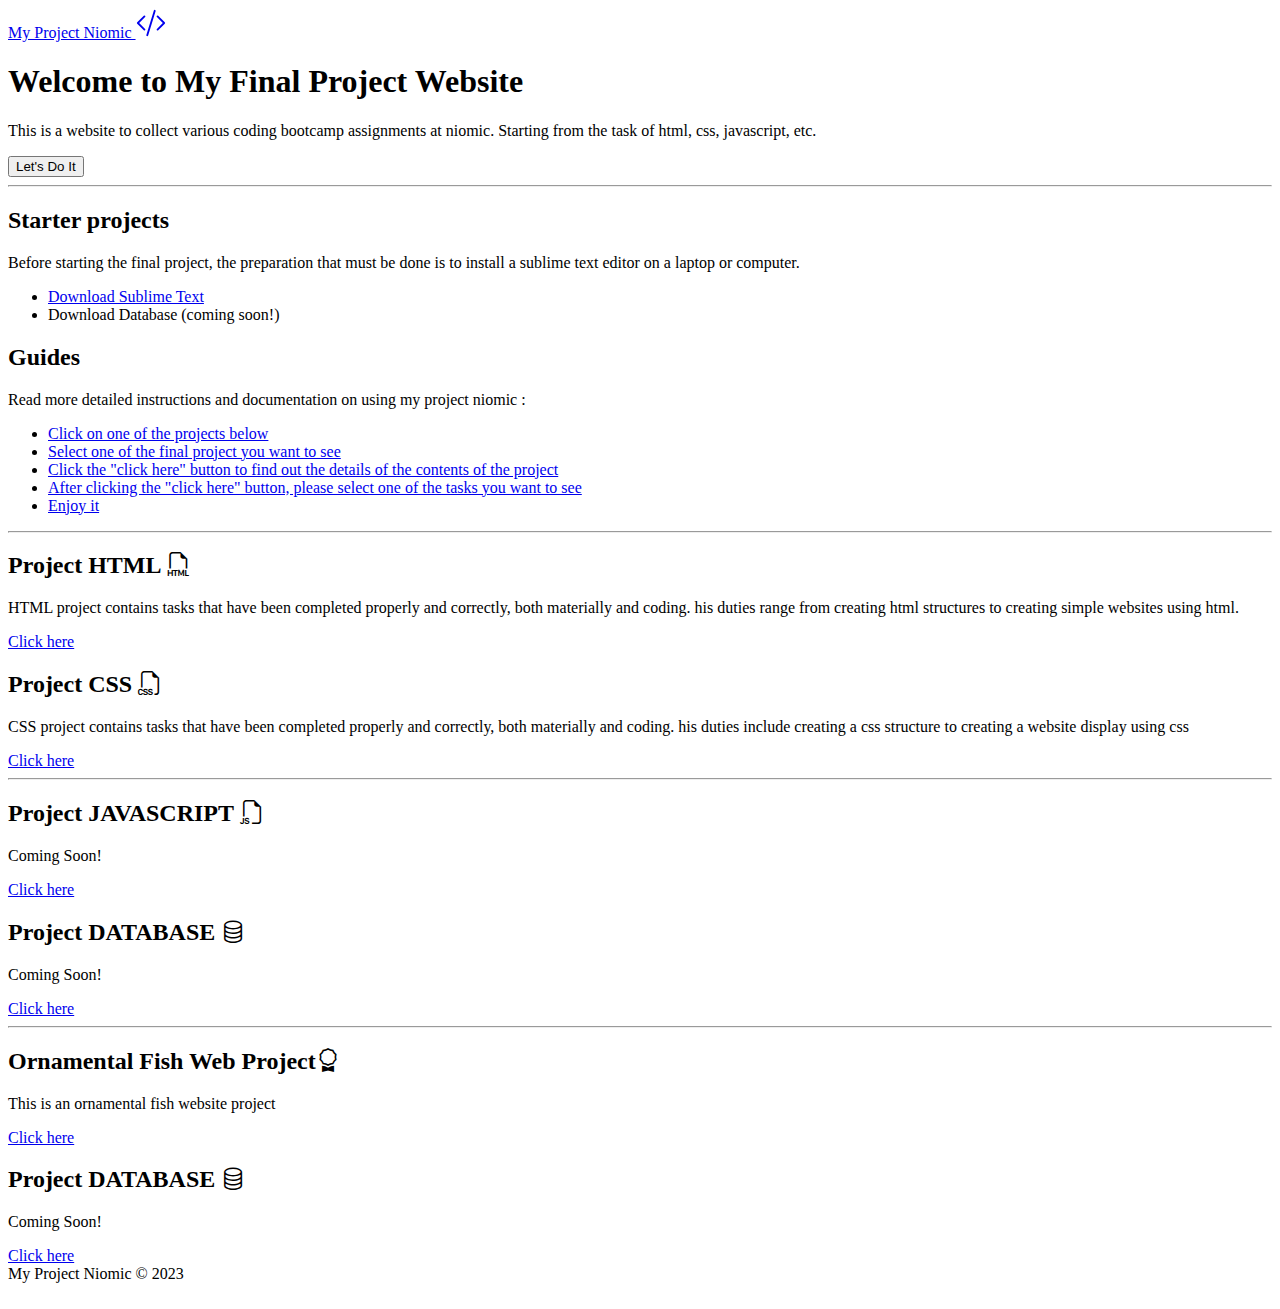
<file: index.html>
<!DOCTYPE html>
<html>
<head>
	<meta charset="utf-8">
	<meta name="viewport" content="width=device-width, initial-scale=1">
	<title>Web Project Bootcamp</title>
	<link rel="shortcut icon" href="img/coding.png">
	<link href="https://cdn.jsdelivr.net/npm/bootstrap@5.2.3/dist/css/bootstrap.min.css" rel="stylesheet" integrity="sha384-rbsA2VBKQhggwzxH7pPCaAqO46MgnOM80zW1RWuH61DGLwZJEdK2Kadq2F9CUG65" crossorigin="anonymous">
	<script src="https://cdn.jsdelivr.net/npm/bootstrap@5.2.3/dist/js/bootstrap.bundle.min.js" integrity="sha384-kenU1KFdBIe4zVF0s0G1M5b4hcpxyD9F7jL+jjXkk+Q2h455rYXK/7HAuoJl+0I4" crossorigin="anonymous"></script>
	<link rel="stylesheet" href="https://cdn.jsdelivr.net/npm/bootstrap-icons@1.10.3/font/bootstrap-icons.css">
</head>
<body>
	<main>
		<div class="container">
			<nav class="navbar pb-3 mb-4 border-bottom">
				<div class="container-fluid">
					<a class="navbar-brand" href="https://www.niomic.com" target="_blank"><span class="fw-bold"> My Project Niomic </span><svg xmlns="http://www.w3.org/2000/svg" width="30" height="30" fill="currentColor" class="bi bi-code-slash" viewBox="0 0 16 16">
						<path d="M10.478 1.647a.5.5 0 1 0-.956-.294l-4 13a.5.5 0 0 0 .956.294l4-13zM4.854 4.146a.5.5 0 0 1 0 .708L1.707 8l3.147 3.146a.5.5 0 0 1-.708.708l-3.5-3.5a.5.5 0 0 1 0-.708l3.5-3.5a.5.5 0 0 1 .708 0zm6.292 0a.5.5 0 0 0 0 .708L14.293 8l-3.147 3.146a.5.5 0 0 0 .708.708l3.5-3.5a.5.5 0 0 0 0-.708l-3.5-3.5a.5.5 0 0 0-.708 0z"/>
					</svg></a>
				</div>
			</nav>

			<div class="p-5 mb-4 rounded-3">
				<div class="container-fluid py-5">
					<h1 class="display-5 fw-bold">Welcome to My Final Project Website</h1>
					<p class="col-md-8 fs-4">This is a website to collect various coding bootcamp assignments at niomic. Starting from the task of html, css, javascript, etc.</p>
					<button class="btn btn-primary btn-lg" type="button">Let's Do It</button>
				</div>
			</div>

			<hr class="col-3 col-md-2 mb-5">

			<div class="row g-5">
				<div class="col-md-6">
					<h2>Starter projects</h2>
					<p>Before starting the final project, the preparation that must be done is to install a sublime text editor on a laptop or computer.</p>
					<ul class="icon-list ps-0">
						<li class="d-flex align-items-start mb-1"><a href="https://www.sublimetext.com/" rel="noopener" target="_blank">Download Sublime Text</a></li>
						<li class="text-muted d-flex align-items-start mb-1">Download Database (coming soon!)</li>
					</ul>
				</div>

				<div class="col-md-6">
					<h2>Guides</h2>
					<p>Read more detailed instructions and documentation on using my project niomic :</p>
					<ul class="icon-list ps-0">
						<li class="d-flex align-items-start mb-1"><a href="#">Click on one of the projects below</a></li>
						<li class="d-flex align-items-start mb-1"><a href="#">Select one of the final project you want to see</a></li>
						<li class="d-flex align-items-start mb-1"><a href="#">Click the "click here" button to find out the details of the contents of the project</a></li>
						<li class="d-flex align-items-start mb-1"><a href="#">After clicking the "click here" button, please select one of the tasks you want to see</a></li>
						<li class="d-flex align-items-start mb-1"><a href="#">Enjoy it</a></li>
					</ul>
				</div>

				<hr class="col-3 col-md-2 mb-5">
				<div class="row align-items-md-stretch">
					<div class="col-md-6">
						<div class="h-100 p-5 text-white bg-success rounded-3">
							<h2>Project HTML <i class="bi bi-filetype-html"></i></h2>
							<p>HTML project contains tasks that have been completed properly and correctly, both materially and coding. his duties range from creating html structures to creating simple websites using html.</p>
							<a class="btn btn-light" href="project1.html" role="button" target="_blank">Click here</a>
						</div>
					</div>

					<div class="col-md-6">
						<div class="h-100 p-5 text-white bg-primary border rounded-3">
							<h2>Project CSS <i class="bi bi-filetype-css"></i></h2>
							<p>CSS project contains tasks that have been completed properly and correctly, both materially and coding. his duties include creating a css structure to creating a website display using css</p>
							<a class="btn btn-light" href="project2.html" role="button" target="_blank">Click here</a>
						</div>
					</div>
				</div>
				<hr class="col-3 col-md-2 mb-5">
				<div class="row align-items-md-stretch">
					<div class="col-md-6">
						<div class="h-100 p-5 text-white bg-primary rounded-3">
							<h2>Project JAVASCRIPT <i class="bi bi-filetype-js"></i></h2>
							<p>Coming Soon!</p>
							<a class="btn btn-light" href="#" role="button" target="_blank">Click here</a>
						</div>
					</div>

					<div class="col-md-6">
						<div class="h-100 p-5 text-white bg-success border rounded-3">
							<h2>Project DATABASE <i class="bi bi-database"></i></h2>
							<p>Coming Soon!</p>
							<a class="btn btn-light" href="#" role="button" target="_blank">Click here</a>
						</div>
					</div>
				</div>

				<hr class="col-3 col-md-2 mb-5">
				<div class="row align-items-md-stretch">
					<div class="col-md-6">
						<div class="h-100 p-5 text-white bg-primary rounded-3">
							<h2>Ornamental Fish Web Project<i class="bi bi-award"></i></h2>
							<p>This is an ornamental fish website project</p>
							<a class="btn btn-light" href="https://muhammadnurfikri.github.io/Project-Web-Ikan-Hias/" role="button" target="_blank">Click here</a>
						</div>
					</div>

					<div class="col-md-6">
						<div class="h-100 p-5 text-white bg-success border rounded-3">
							<h2>Project DATABASE <i class="bi bi-database"></i></h2>
							<p>Coming Soon!</p>
							<a class="btn btn-light" href="#" role="button" target="_blank">Click here</a>
						</div>
					</div>
				</div>

				<footer class="pt-3 mt-4 text-muted border-top">
					My Project Niomic &copy; 2023
				</footer>
			</div>
		</main>
		<br>
	</body>
	</html>
</file>
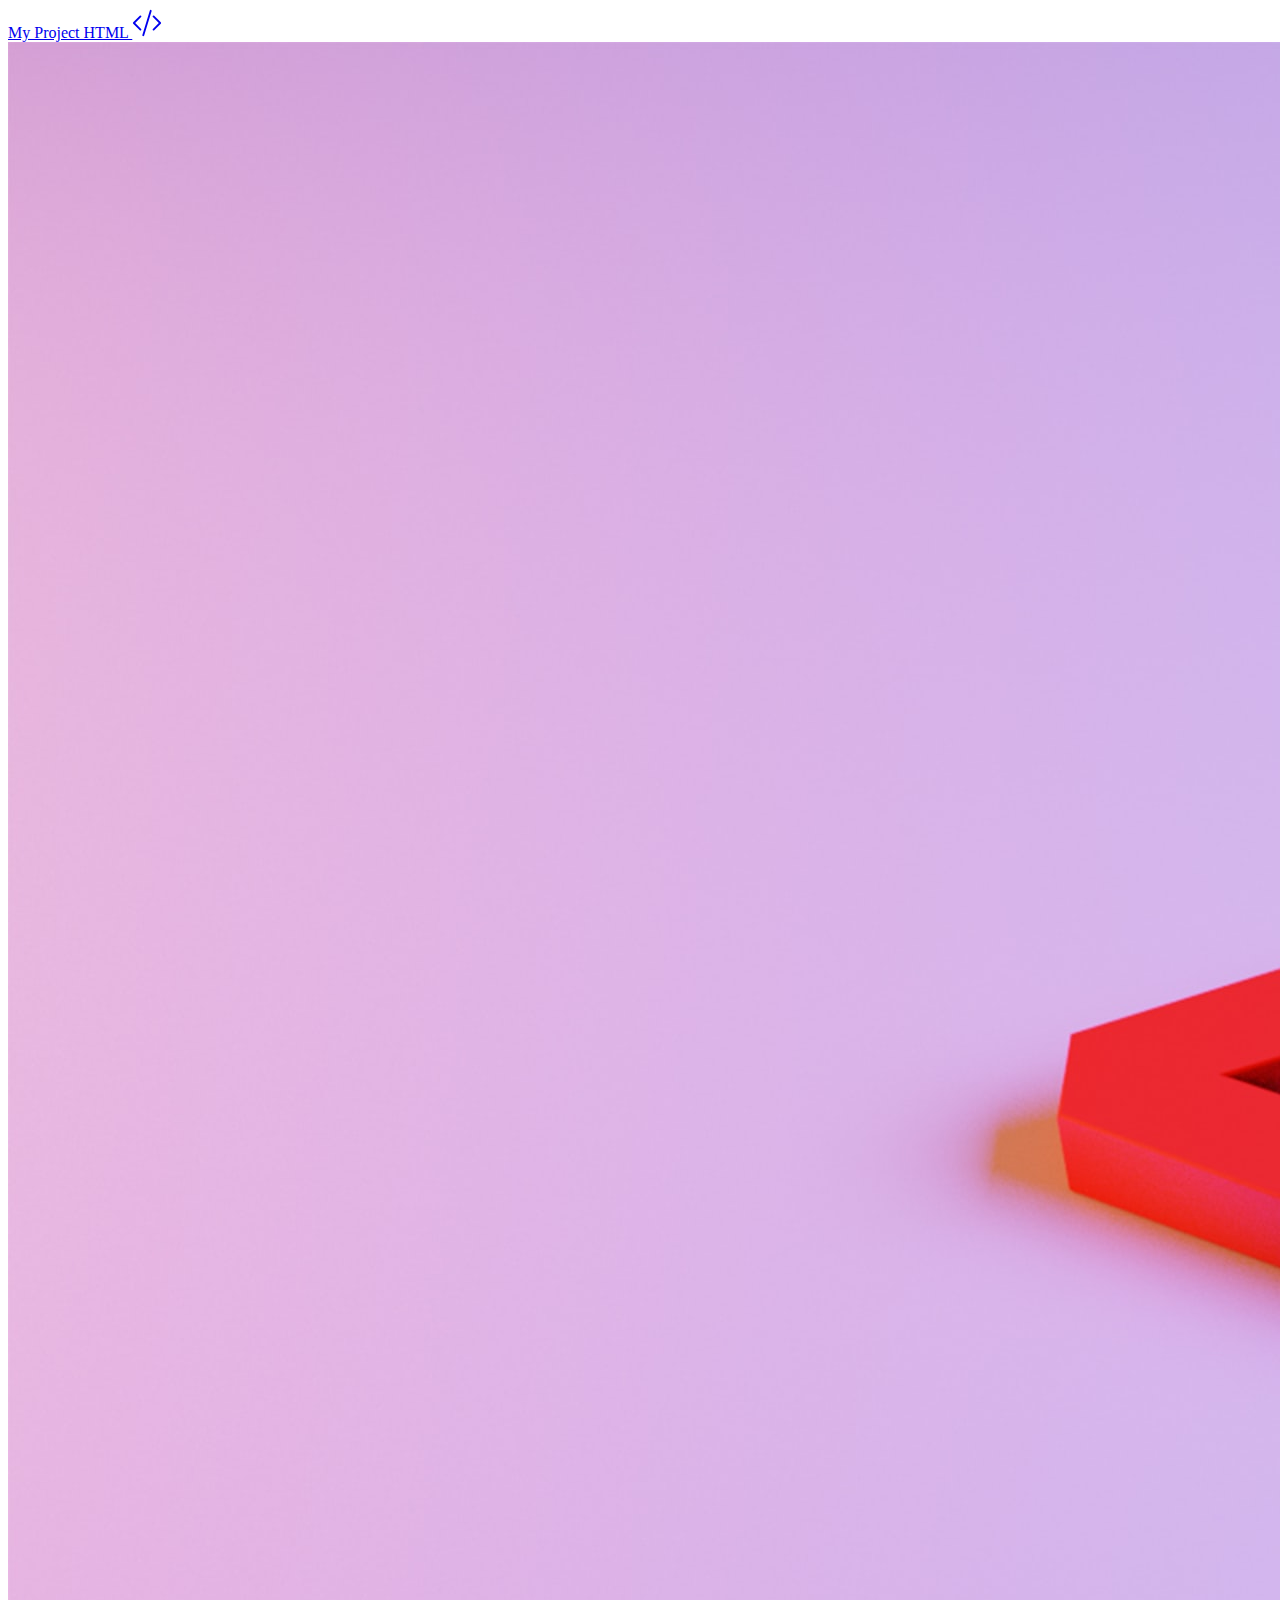
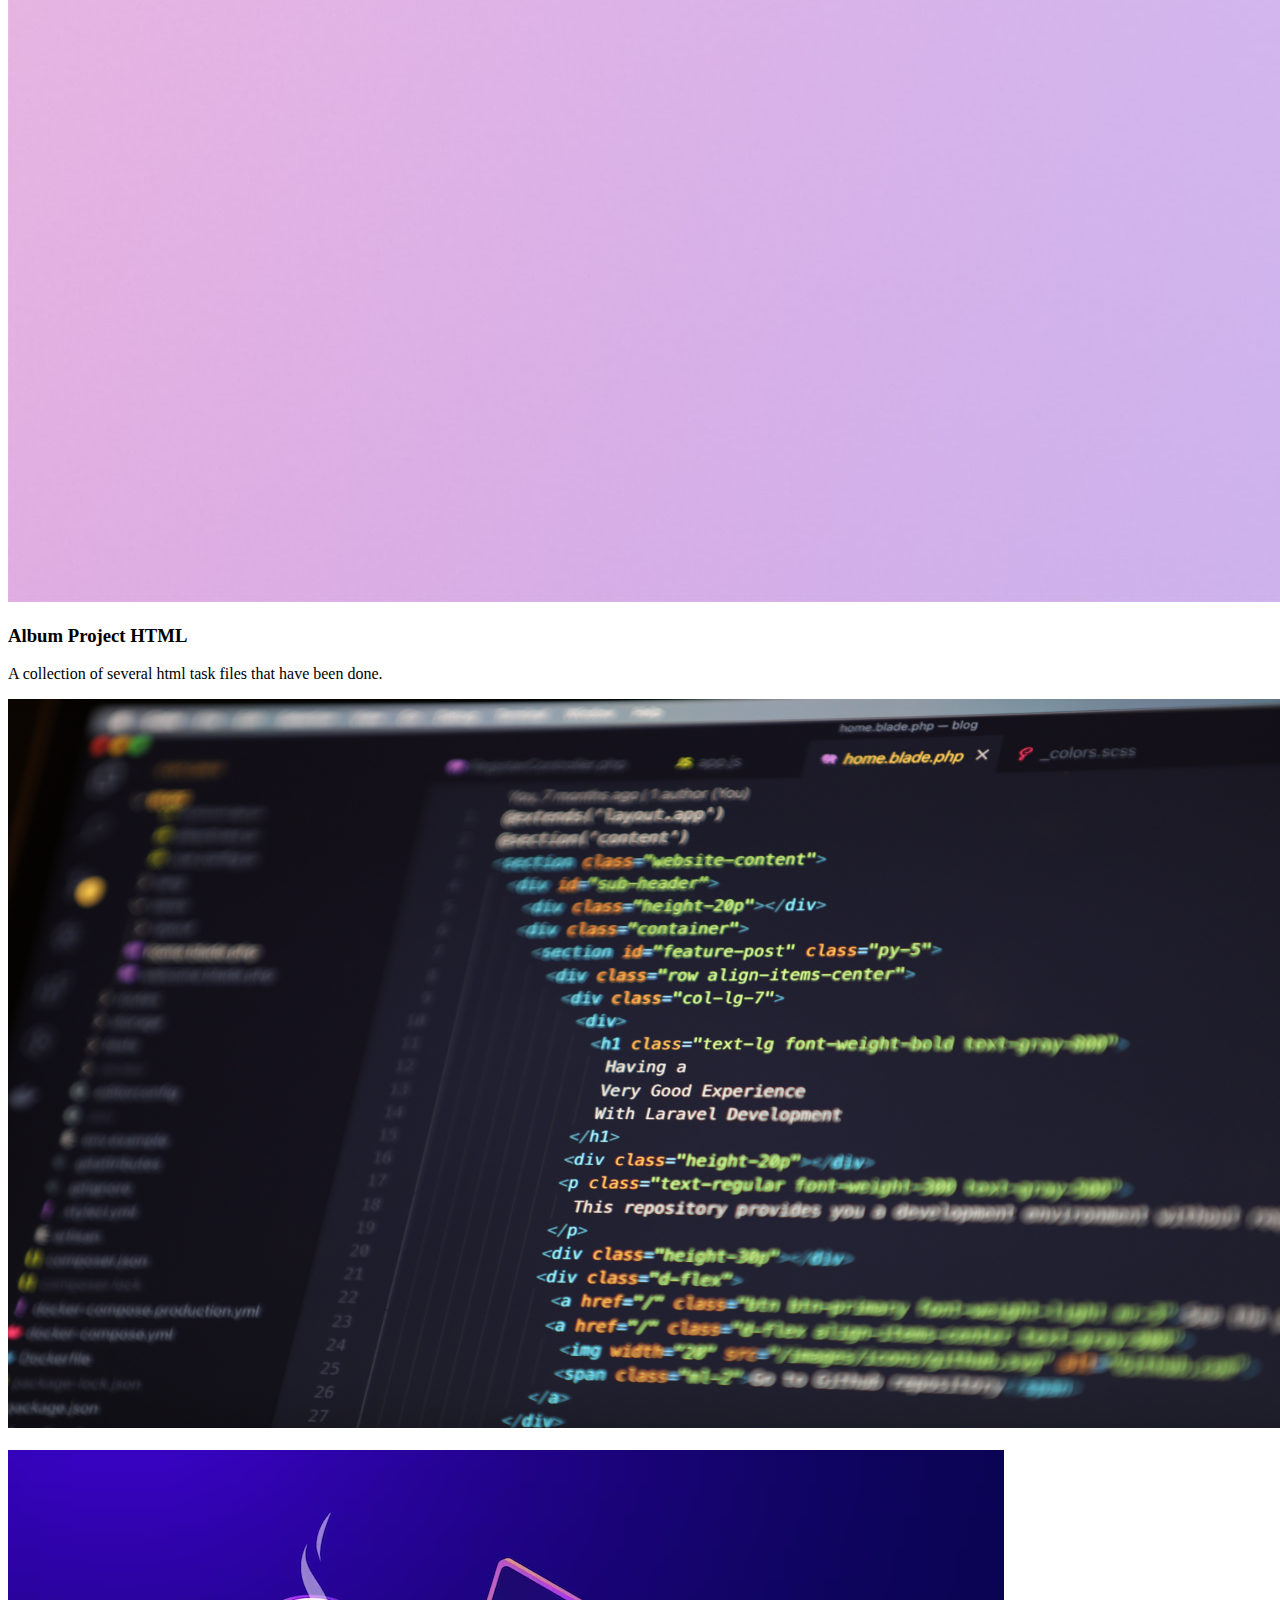
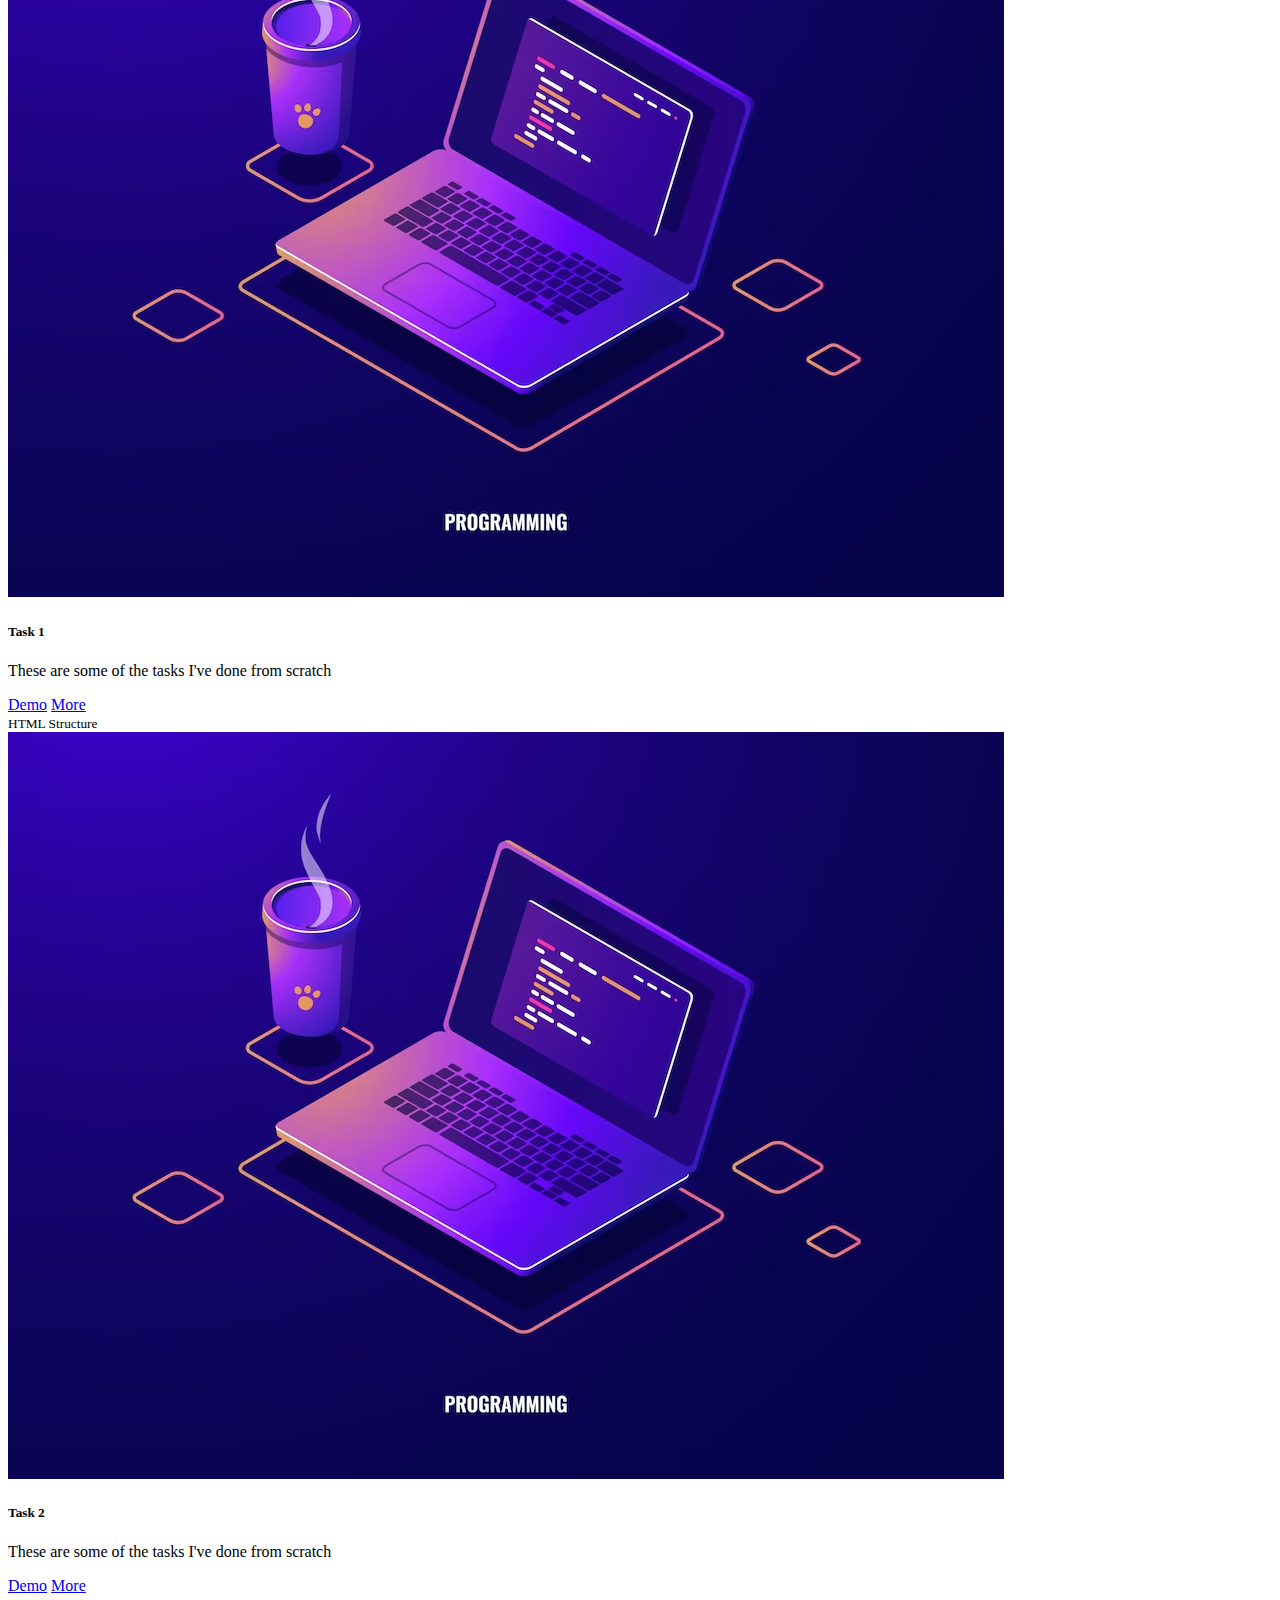
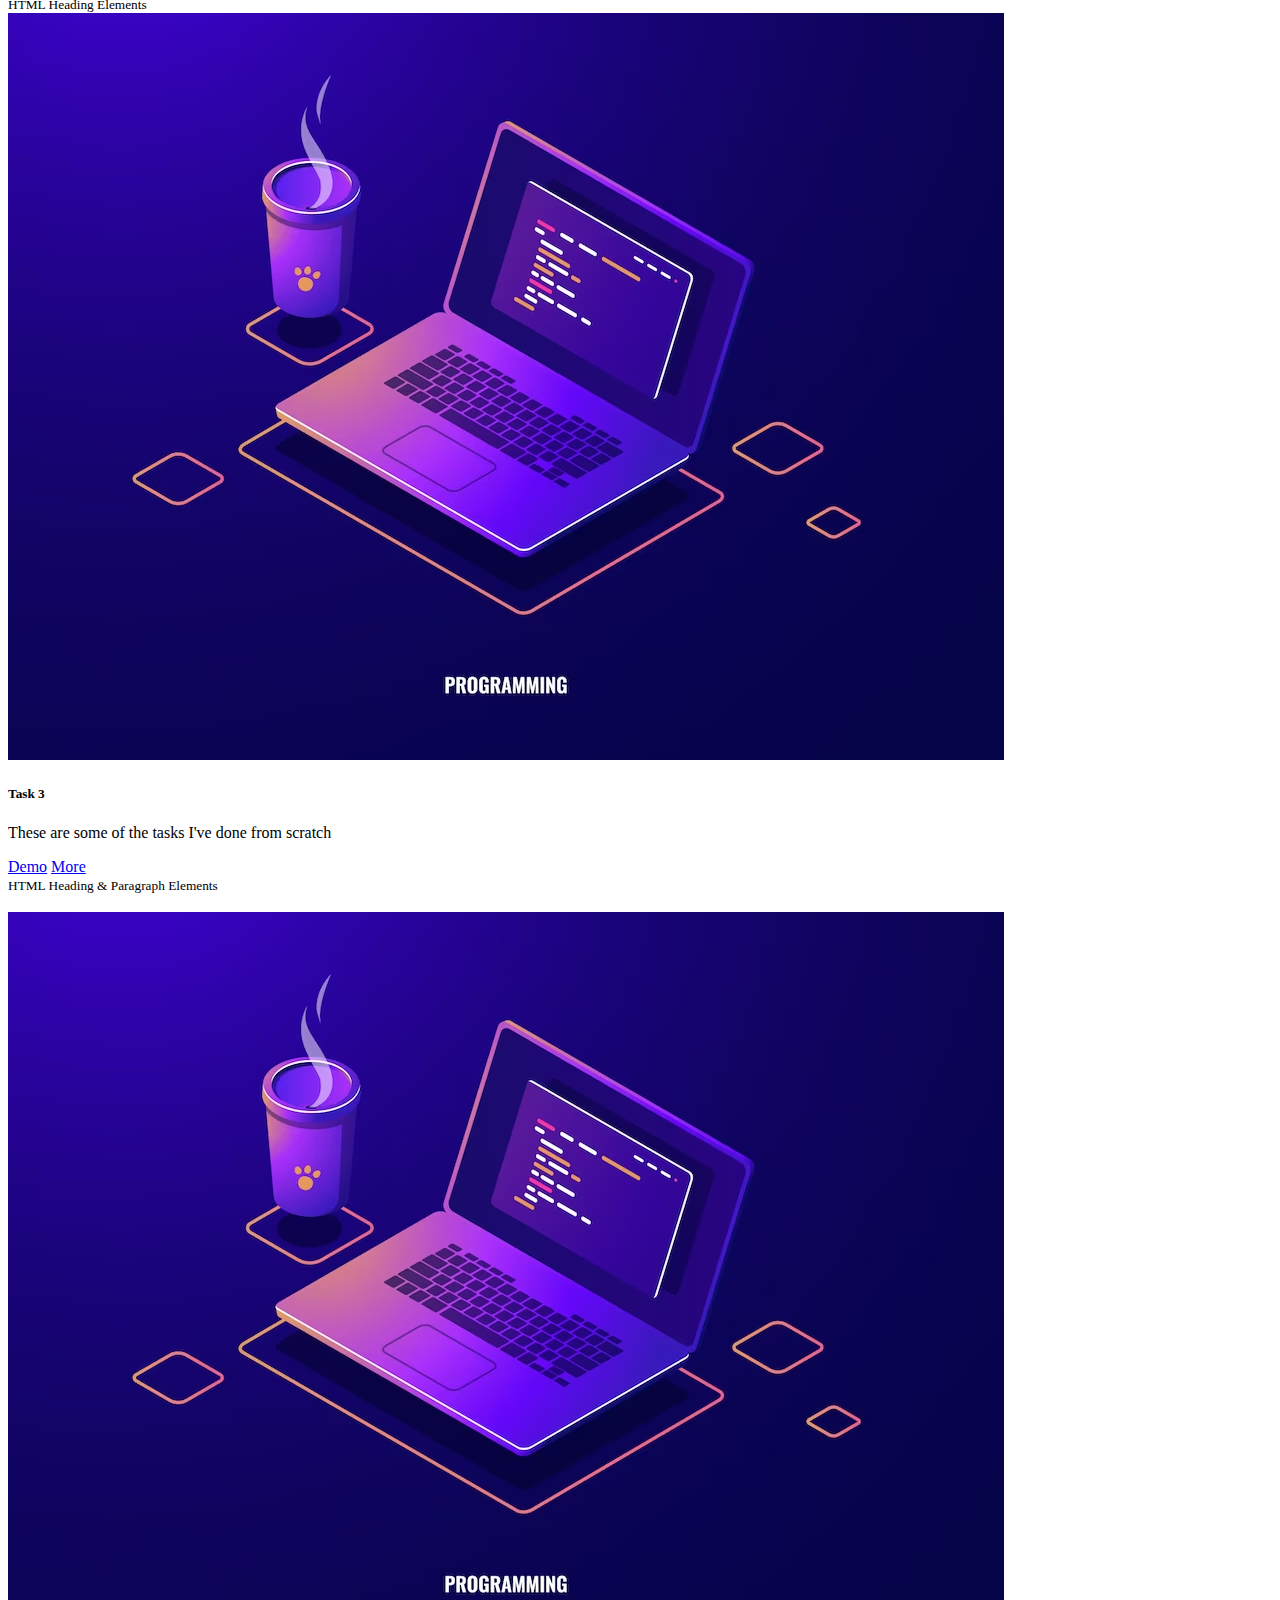
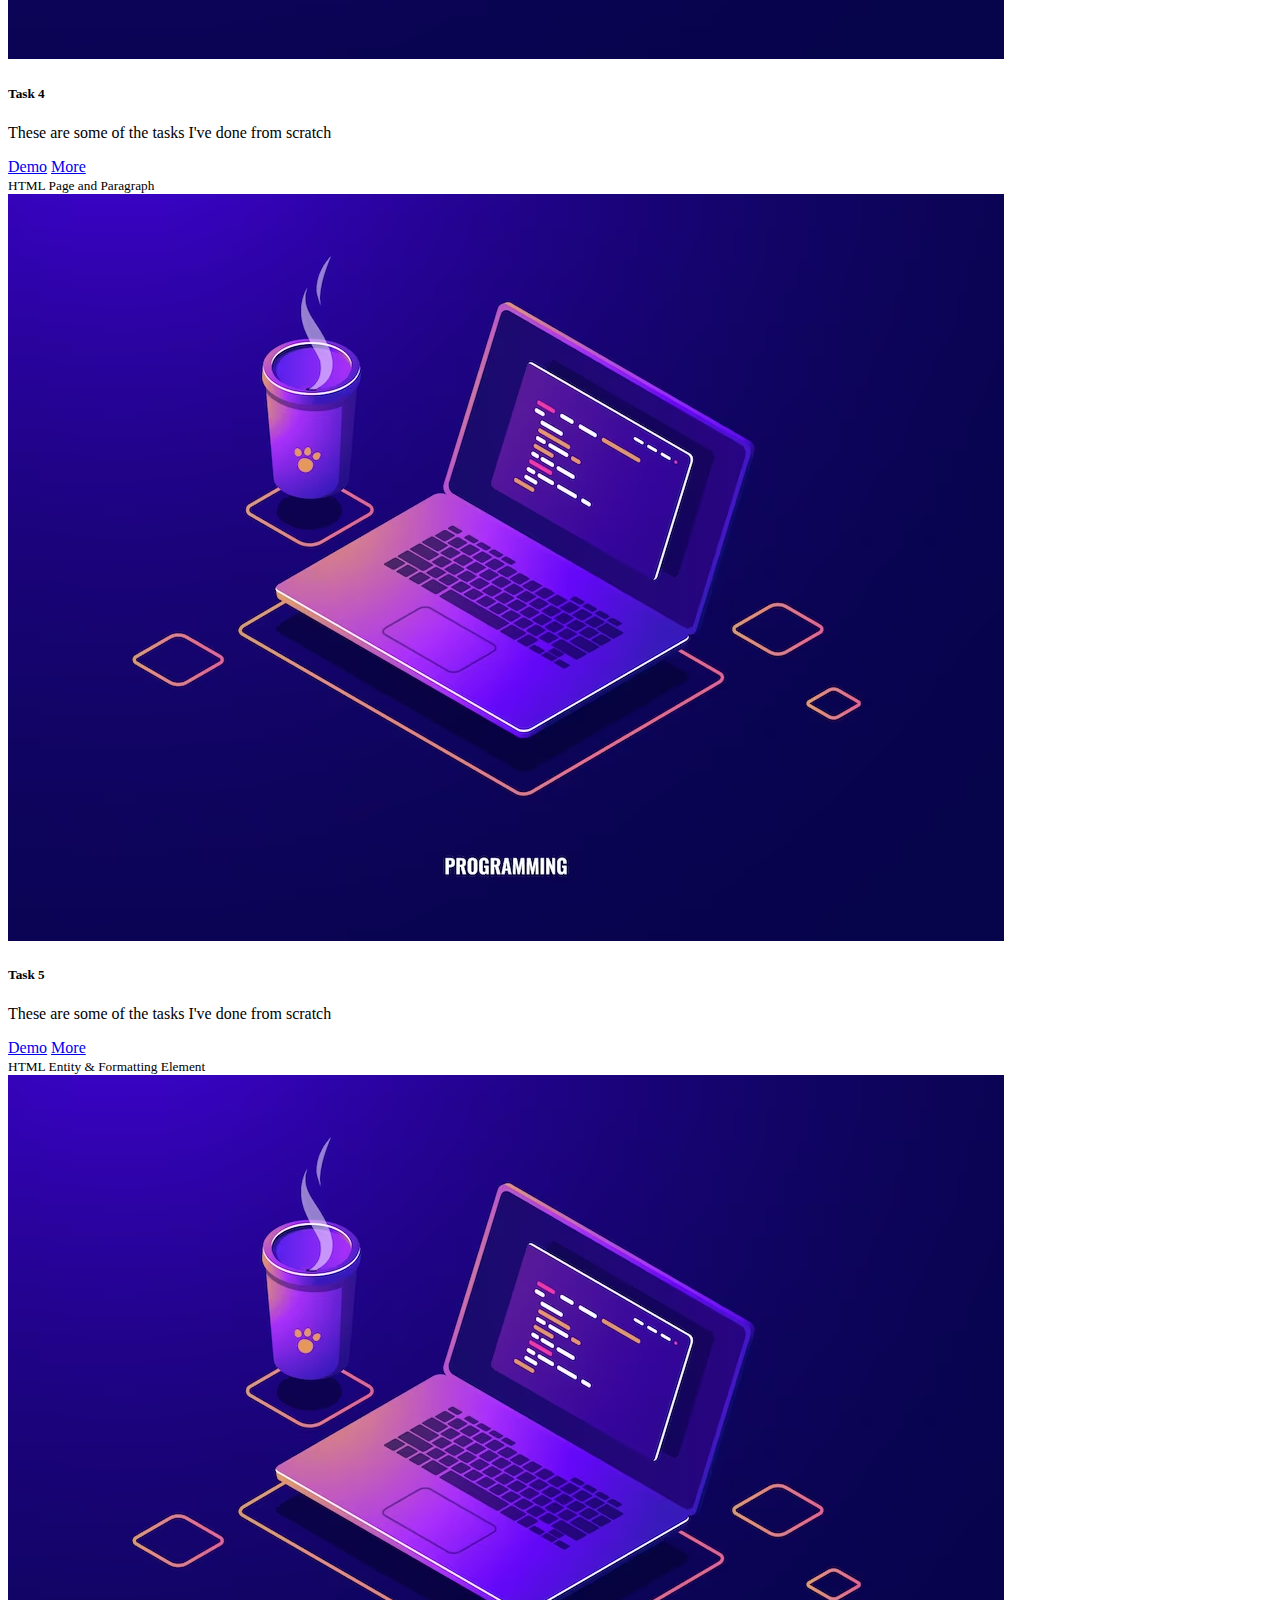
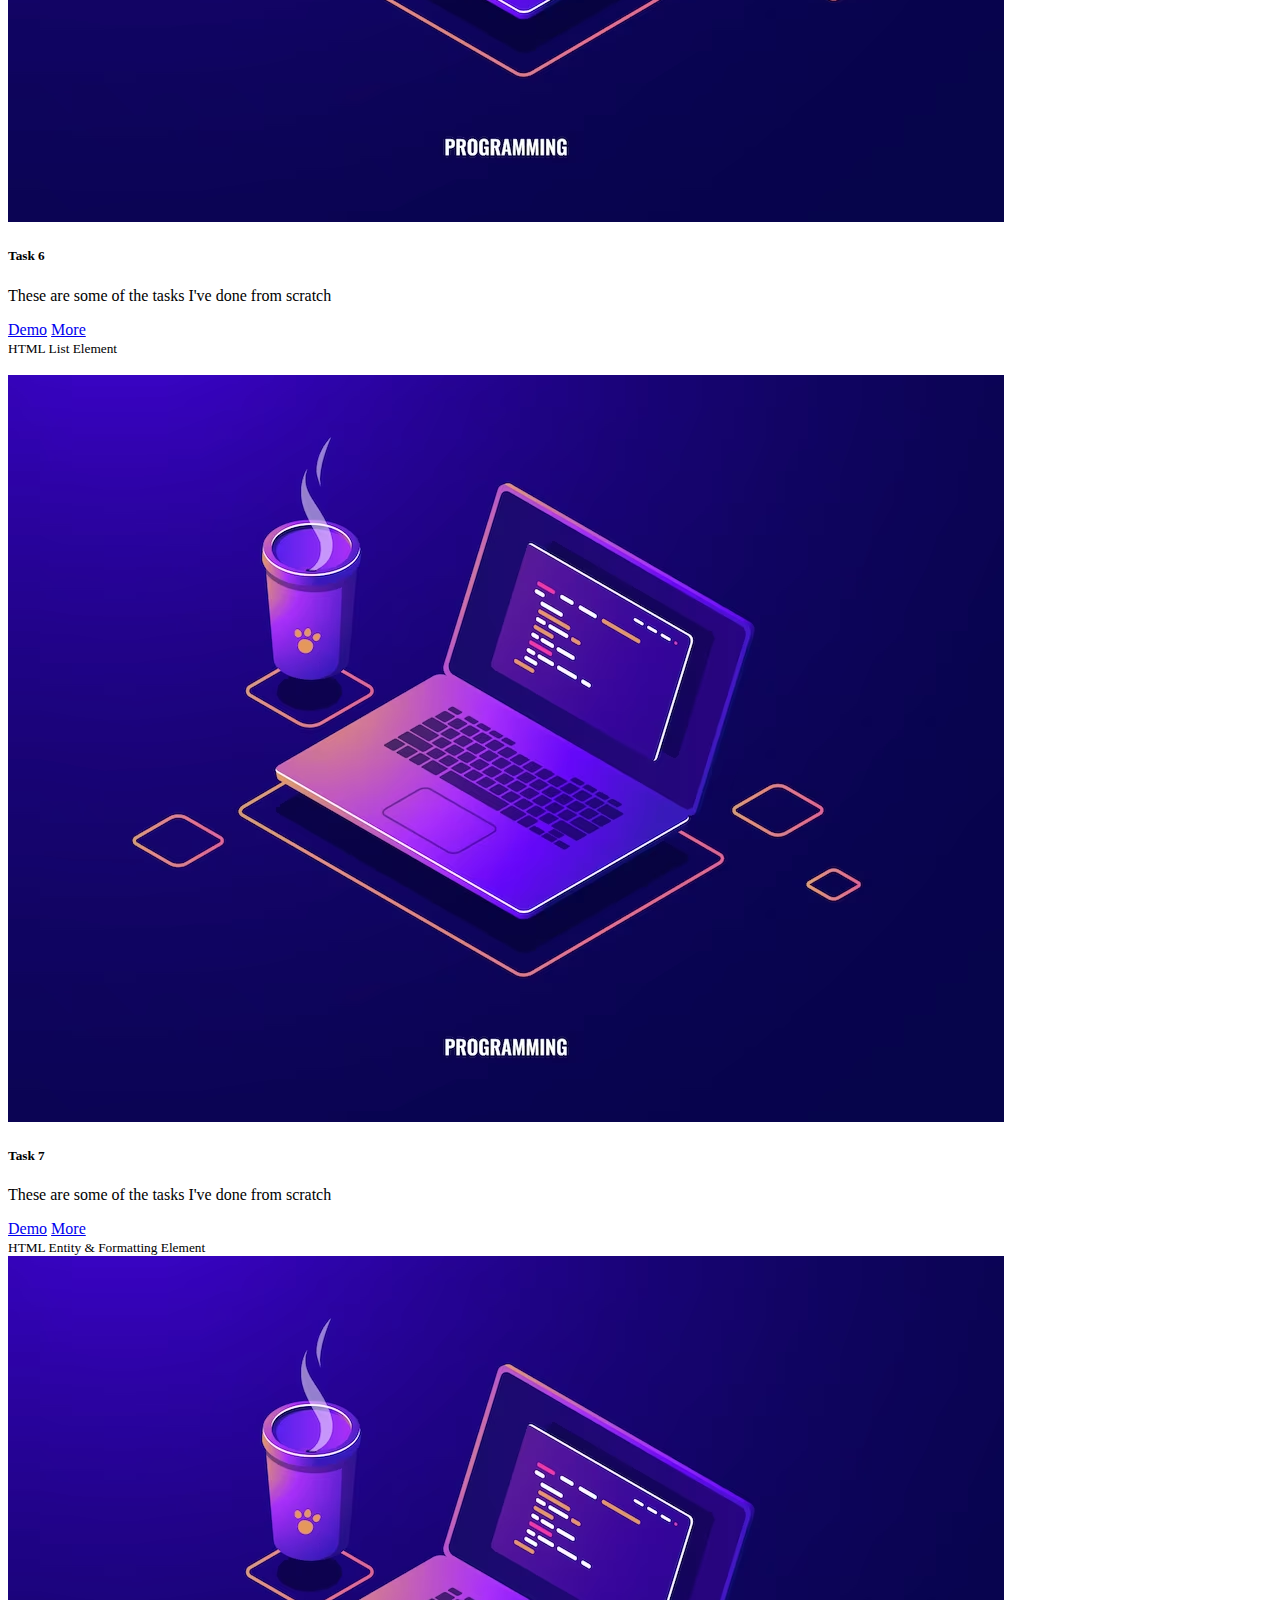
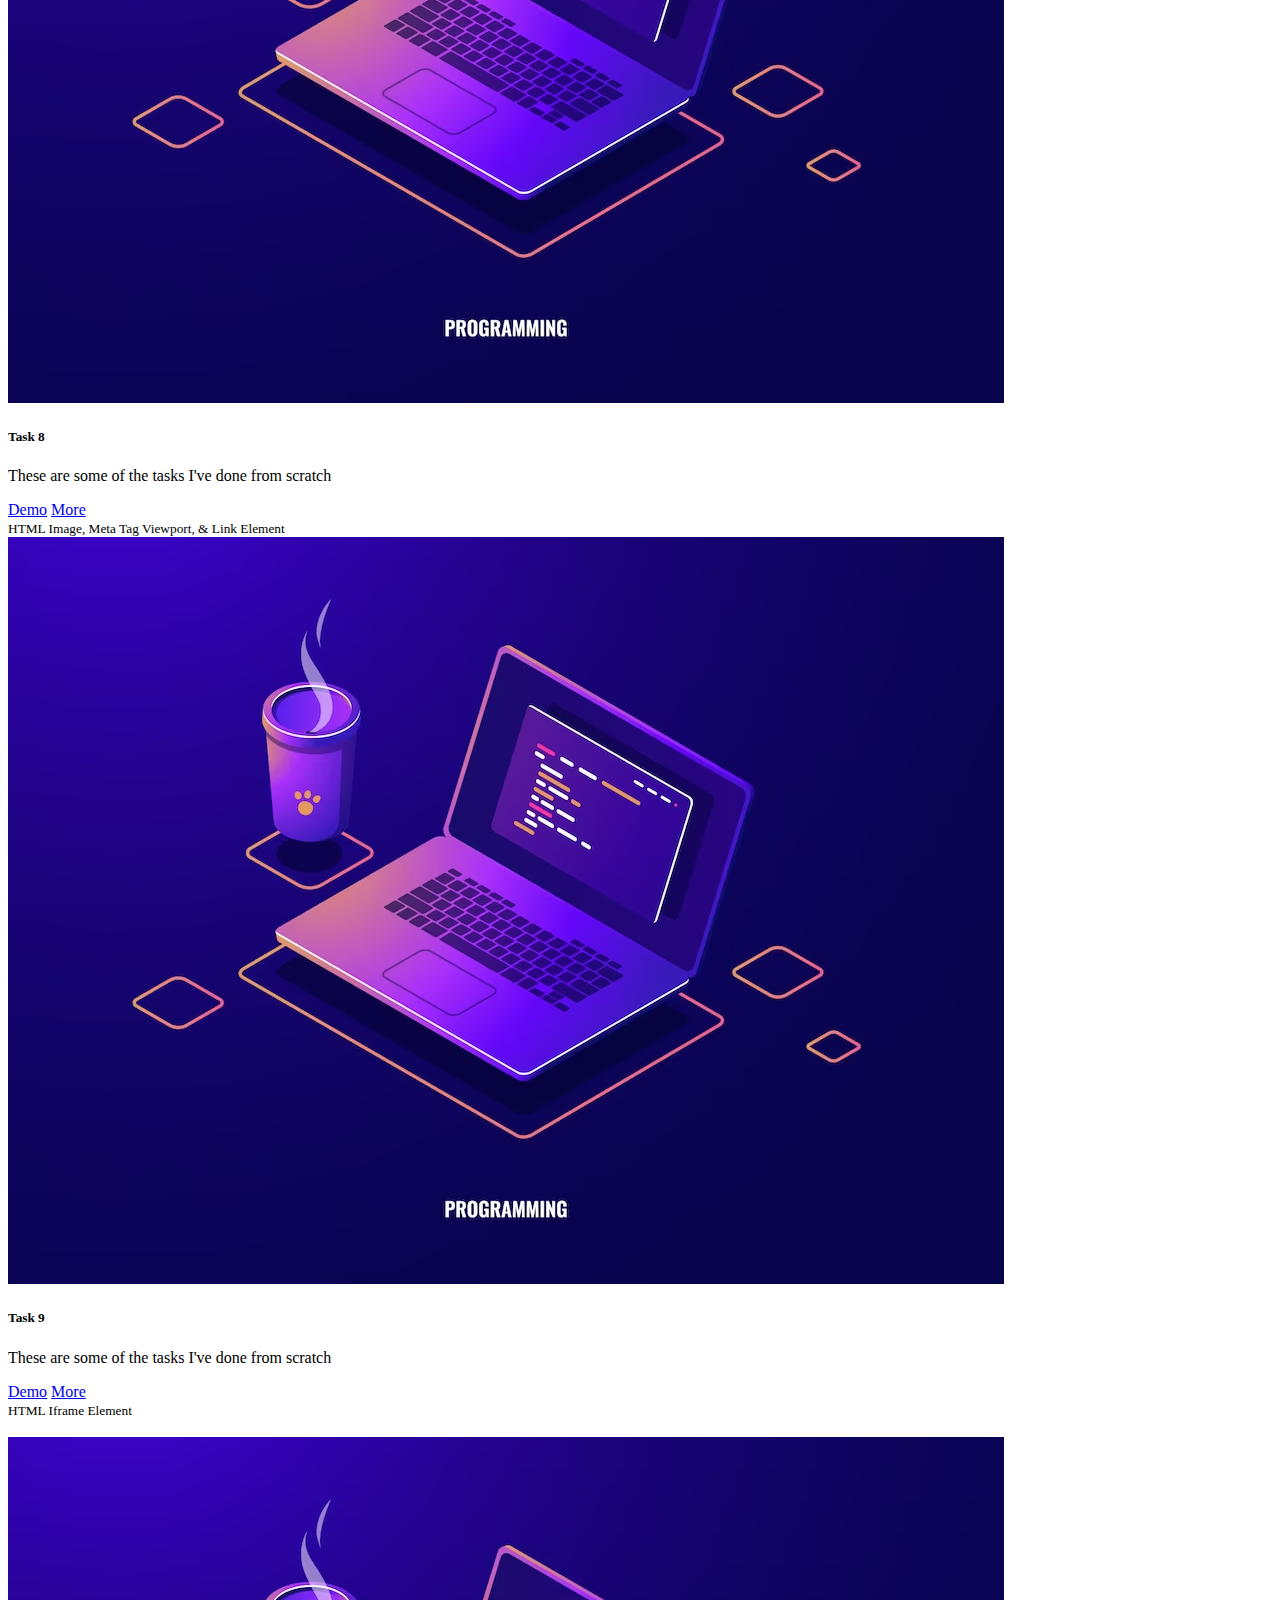
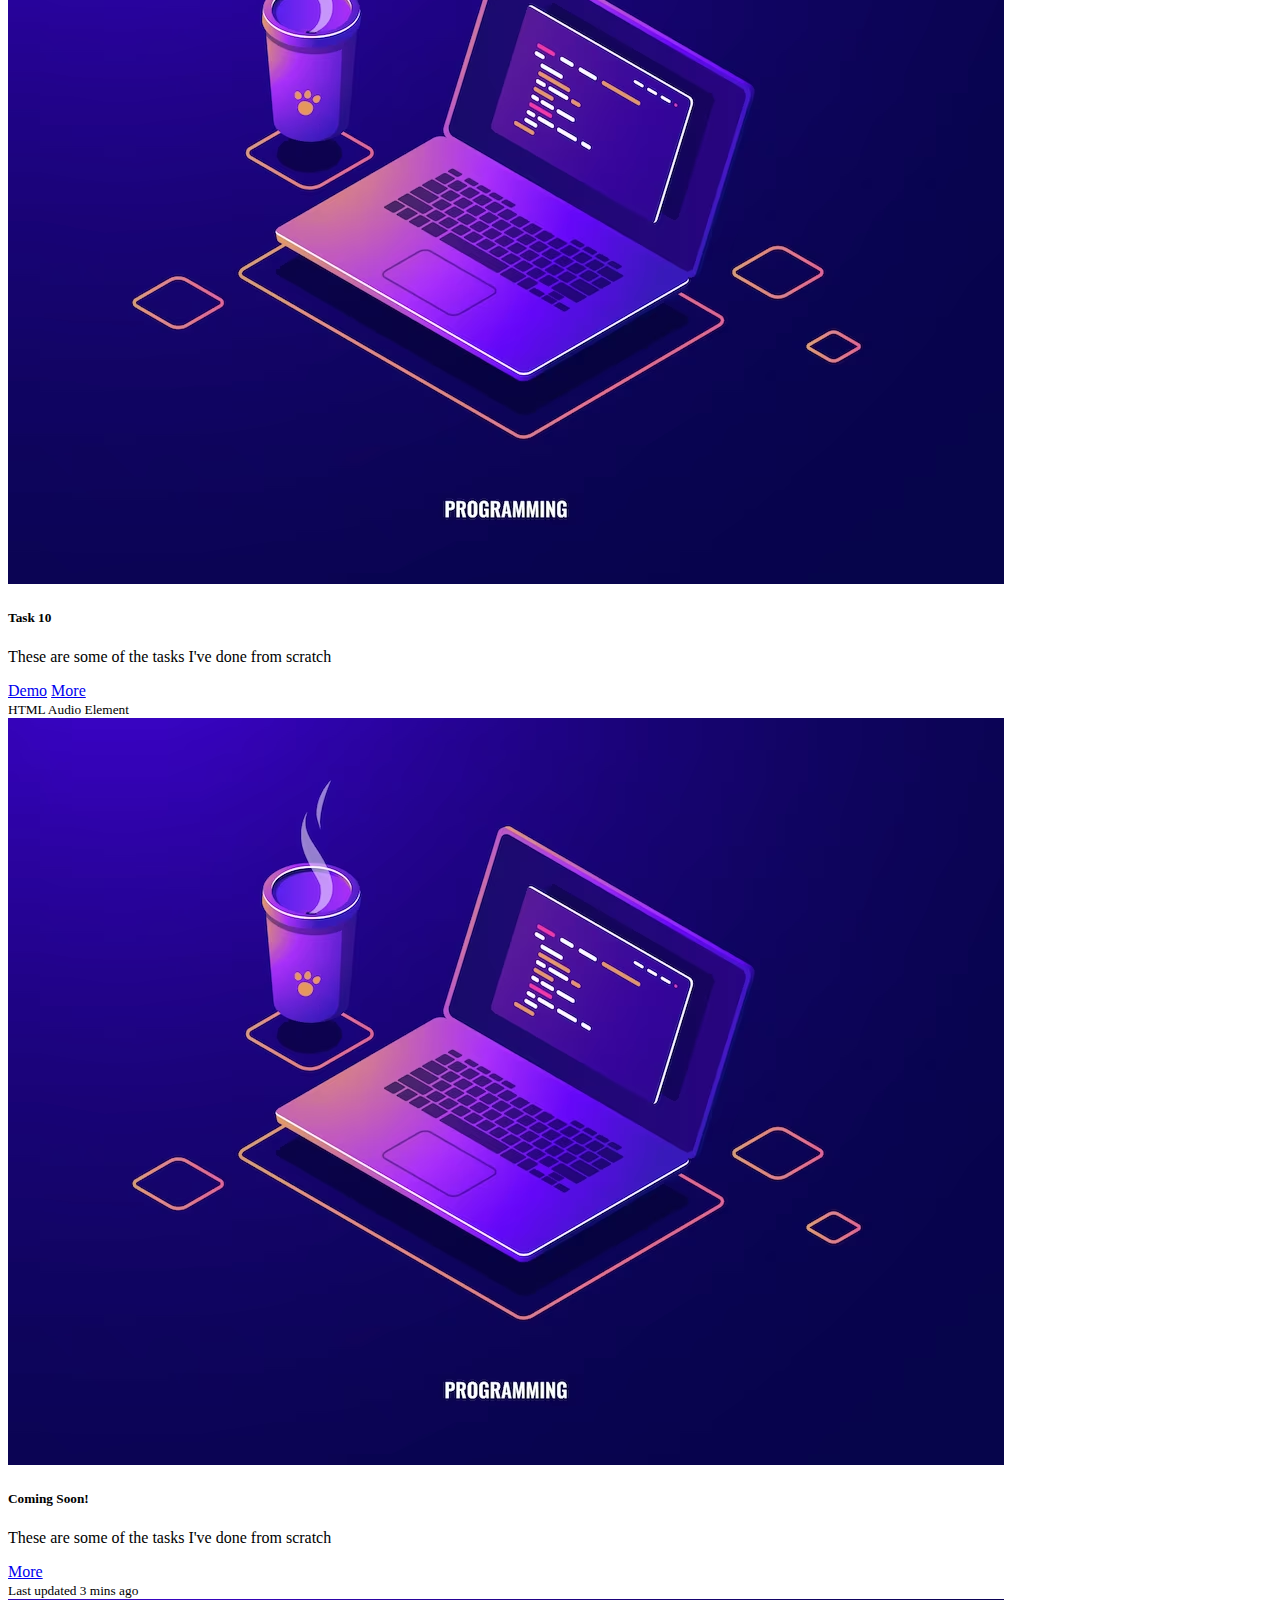
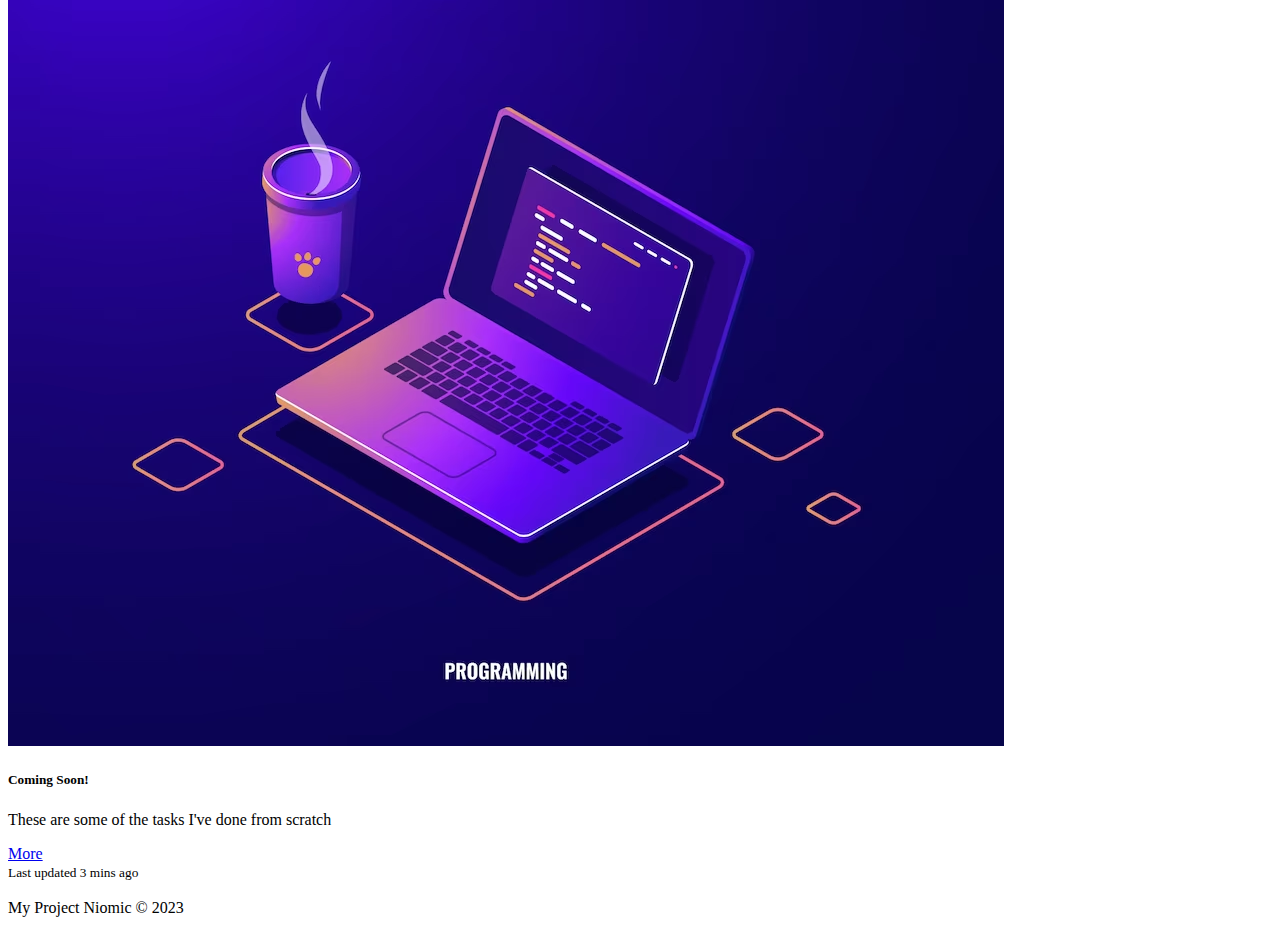
<file: project1.html>
<!DOCTYPE html>
<html>
<head>
	<meta charset="utf-8">
	<meta name="viewport" content="width=device-width, initial-scale=1">
	<title>Project HTML</title>
	<link rel="shortcut icon" href="img/coding.png">
	<link href="https://cdn.jsdelivr.net/npm/bootstrap@5.2.3/dist/css/bootstrap.min.css" rel="stylesheet" integrity="sha384-rbsA2VBKQhggwzxH7pPCaAqO46MgnOM80zW1RWuH61DGLwZJEdK2Kadq2F9CUG65" crossorigin="anonymous">
	<script src="https://cdn.jsdelivr.net/npm/bootstrap@5.2.3/dist/js/bootstrap.bundle.min.js" integrity="sha384-kenU1KFdBIe4zVF0s0G1M5b4hcpxyD9F7jL+jjXkk+Q2h455rYXK/7HAuoJl+0I4" crossorigin="anonymous"></script>
</head>
<body>
	<main>
		<div class="container">
			<nav class="navbar pb-3 mb-4 border-bottom">
				<div class="container-fluid">
					<a class="navbar-brand" href="#"><span class="fw-bold">My Project HTML </span><svg xmlns="http://www.w3.org/2000/svg" width="30" height="30" fill="currentColor" class="bi bi-code-slash" viewBox="0 0 16 16">
						<path d="M10.478 1.647a.5.5 0 1 0-.956-.294l-4 13a.5.5 0 0 0 .956.294l4-13zM4.854 4.146a.5.5 0 0 1 0 .708L1.707 8l3.147 3.146a.5.5 0 0 1-.708.708l-3.5-3.5a.5.5 0 0 1 0-.708l3.5-3.5a.5.5 0 0 1 .708 0zm6.292 0a.5.5 0 0 0 0 .708L14.293 8l-3.147 3.146a.5.5 0 0 0 .708.708l3.5-3.5a.5.5 0 0 0 0-.708l-3.5-3.5a.5.5 0 0 0-.708 0z"/>
					</svg></a>
				</div>
			</nav>
			<div id="carouselExampleSlidesOnly" class="carousel slide" data-bs-ride="carousel">
				<div class="carousel-inner">
					<div class="carousel-item active">
						<img src="img/bg1.jpg" class="d-block w-100" alt="...">
						<div class="carousel-caption d-none d-md-block">
							<h3>Album Project HTML</h3>
							<p>A collection of several html task files that have been done.</p>
						</div>
					</div>

					<div class="carousel-item">
						<img src="img/bg2.jpg" class="d-block w-100" alt="..." width="1296px" height="729px">
					</div>
				</div>
			</div>

			<br>
			<div class="row row-cols-1 row-cols-md-3 g-4">
				<div class="col">
					<div class="card h-100">
						<img src="img/bg4.jpg" class="card-img-top" alt="...">
						<div class="card-body">
							<h5 class="card-title">Task 1</h5>
							<p class="card-text">These are some of the tasks I've done from scratch</p>
							<a class="btn btn-success" href="project_html/tugas1.html" role="button" target="_blank">Demo</a>
							<a class="btn btn-primary" href="https://github.com/MuhammadNurFikri/tugas_1_html.git" role="button" target="_blank">More</a>
						</div>
						<div class="card-footer">
							<small class="text-muted">HTML Structure</small>
						</div>
					</div>
				</div>
				<div class="col">
					<div class="card h-100">
						<img src="img/bg4.jpg" class="card-img-top" alt="...">
						<div class="card-body">
							<h5 class="card-title">Task 2</h5>
							<p class="card-text">These are some of the tasks I've done from scratch</p>
							<a class="btn btn-success" href="project_html/tugas2.html" role="button" target="_blank">Demo</a>
							<a class="btn btn-primary" href="https://github.com/MuhammadNurFikri/tugas_2_html" role="button" target="_blank">More</a>
						</div>
						<div class="card-footer">
							<small class="text-muted">HTML Heading Elements</small>
						</div>
					</div>
				</div>
				<div class="col">
					<div class="card h-100">
						<img src="img/bg4.jpg" class="card-img-top" alt="...">
						<div class="card-body">
							<h5 class="card-title">Task 3</h5>
							<p class="card-text">These are some of the tasks I've done from scratch</p>
							<a class="btn btn-success" href="project_html/tugas3.html" role="button" target="_blank">Demo</a>
							<a class="btn btn-primary" href="https://github.com/MuhammadNurFikri/tugas_3_html" role="button" target="_blank">More</a>
						</div>
						<div class="card-footer">
							<small class="text-muted">HTML Heading & Paragraph Elements</small>
						</div>
					</div>
				</div>
			</div>
			<br>

			<div class="row row-cols-1 row-cols-md-3 g-4">
				<div class="col">
					<div class="card h-100">
						<img src="img/bg4.jpg" class="card-img-top" alt="...">
						<div class="card-body">
							<h5 class="card-title">Task 4</h5>
							<p class="card-text">These are some of the tasks I've done from scratch</p>
							<a class="btn btn-success" href="project_html/tugas4.html" role="button" target="_blank">Demo</a>
							<a class="btn btn-primary" href="https://github.com/MuhammadNurFikri/tugas_4_html" role="button" target="_blank">More</a>
						</div>
						<div class="card-footer">
							<small class="text-muted">HTML Page and Paragraph</small>
						</div>
					</div>
				</div>
				<div class="col">
					<div class="card h-100">
						<img src="img/bg4.jpg" class="card-img-top" alt="...">
						<div class="card-body">
							<h5 class="card-title">Task 5</h5>
							<p class="card-text">These are some of the tasks I've done from scratch</p>
							<a class="btn btn-success" href="project_html/tugas5.html" role="button" target="_blank">Demo</a>
							<a class="btn btn-primary" href="https://github.com/MuhammadNurFikri/tugas_5_html" role="button" target="_blank">More</a>
						</div>
						<div class="card-footer">
							<small class="text-muted">HTML Entity & Formatting Element</small>
						</div>
					</div>
				</div>
				<div class="col">
					<div class="card h-100">
						<img src="img/bg4.jpg" class="card-img-top" alt="...">
						<div class="card-body">
							<h5 class="card-title">Task 6</h5>
							<p class="card-text">These are some of the tasks I've done from scratch</p>
							<a class="btn btn-success" href="project_html/tugas6.html" role="button" target="_blank">Demo</a>
							<a class="btn btn-primary" href="https://github.com/MuhammadNurFikri/tugas_6_html" role="button" target="_blank">More</a>
						</div>
						<div class="card-footer">
							<small class="text-muted">HTML List Element</small>
						</div>
					</div>
				</div>
			</div>
			<br>

			<div class="row row-cols-1 row-cols-md-3 g-4">
				<div class="col">
					<div class="card h-100">
						<img src="img/bg4.jpg" class="card-img-top" alt="...">
						<div class="card-body">
							<h5 class="card-title">Task 7</h5>
							<p class="card-text">These are some of the tasks I've done from scratch</p>
							<a class="btn btn-success" href="project_html/tugas7.html" role="button" target="_blank">Demo</a>
							<a class="btn btn-primary" href="https://github.com/MuhammadNurFikri/tugas_7_html" role="button" target="_blank">More</a>
						</div>
						<div class="card-footer">
							<small class="text-muted">HTML Entity & Formatting Element</small>
						</div>
					</div>
				</div>
				<div class="col">
					<div class="card h-100">
						<img src="img/bg4.jpg" class="card-img-top" alt="...">
						<div class="card-body">
							<h5 class="card-title">Task 8</h5>
							<p class="card-text">These are some of the tasks I've done from scratch</p>
							<a class="btn btn-success" href="project_html/tugas8.html" role="button" target="_blank">Demo</a>
							<a class="btn btn-primary" href="https://github.com/MuhammadNurFikri/tugas_8_html" role="button" target="_blank">More</a>
						</div>
						<div class="card-footer">
							<small class="text-muted">HTML Image, Meta Tag Viewport, & Link Element</small>
						</div>
					</div>
				</div>
				<div class="col">
					<div class="card h-100">
						<img src="img/bg4.jpg" class="card-img-top" alt="...">
						<div class="card-body">
							<h5 class="card-title">Task 9</h5>
							<p class="card-text">These are some of the tasks I've done from scratch</p>
							<a class="btn btn-success" href="project_html/tugas9.html" role="button" target="_blank">Demo</a>
							<a class="btn btn-primary" href="https://github.com/MuhammadNurFikri/tugas_9_html" role="button" target="_blank">More</a>
						</div>
						<div class="card-footer">
							<small class="text-muted">HTML Iframe Element</small>
						</div>
					</div>
				</div>
			</div>
			<br>

			<div class="row row-cols-1 row-cols-md-3 g-4">
				<div class="col">
					<div class="card h-100">
						<img src="img/bg4.jpg" class="card-img-top" alt="...">
						<div class="card-body">
							<h5 class="card-title">Task 10</h5>
							<p class="card-text">These are some of the tasks I've done from scratch</p>
							<a class="btn btn-success" href="project_html/tugas10.html" role="button" target="_blank">Demo</a>
							<a class="btn btn-primary" href="https://github.com/MuhammadNurFikri/tugas_10_html" role="button" target="_blank">More</a>
						</div>
						<div class="card-footer">
							<small class="text-muted">HTML Audio Element</small>
						</div>
					</div>
				</div>
				<div class="col">
					<div class="card h-100">
						<img src="img/bg4.jpg" class="card-img-top" alt="...">
						<div class="card-body">
							<h5 class="card-title">Coming Soon!</h5>
							<p class="card-text">These are some of the tasks I've done from scratch</p>
							<a class="btn btn-primary" href="#" role="button">More</a>
						</div>
						<div class="card-footer">
							<small class="text-muted">Last updated 3 mins ago</small>
						</div>
					</div>
				</div>
				<div class="col">
					<div class="card h-100">
						<img src="img/bg4.jpg" class="card-img-top" alt="...">
						<div class="card-body">
							<h5 class="card-title">Coming Soon!</h5>
							<p class="card-text">These are some of the tasks I've done from scratch</p>
							<a class="btn btn-primary" href="#" role="button">More</a>
						</div>
						<div class="card-footer">
							<small class="text-muted">Last updated 3 mins ago</small>
						</div>
					</div>
				</div>
			</div>
			<br>

			<footer class="pt-3 mt-4 text-muted border-top">
				My Project Niomic &copy; 2023
			</footer>
			<br>
		</div>
	</main>
</body>
</html>
</file>
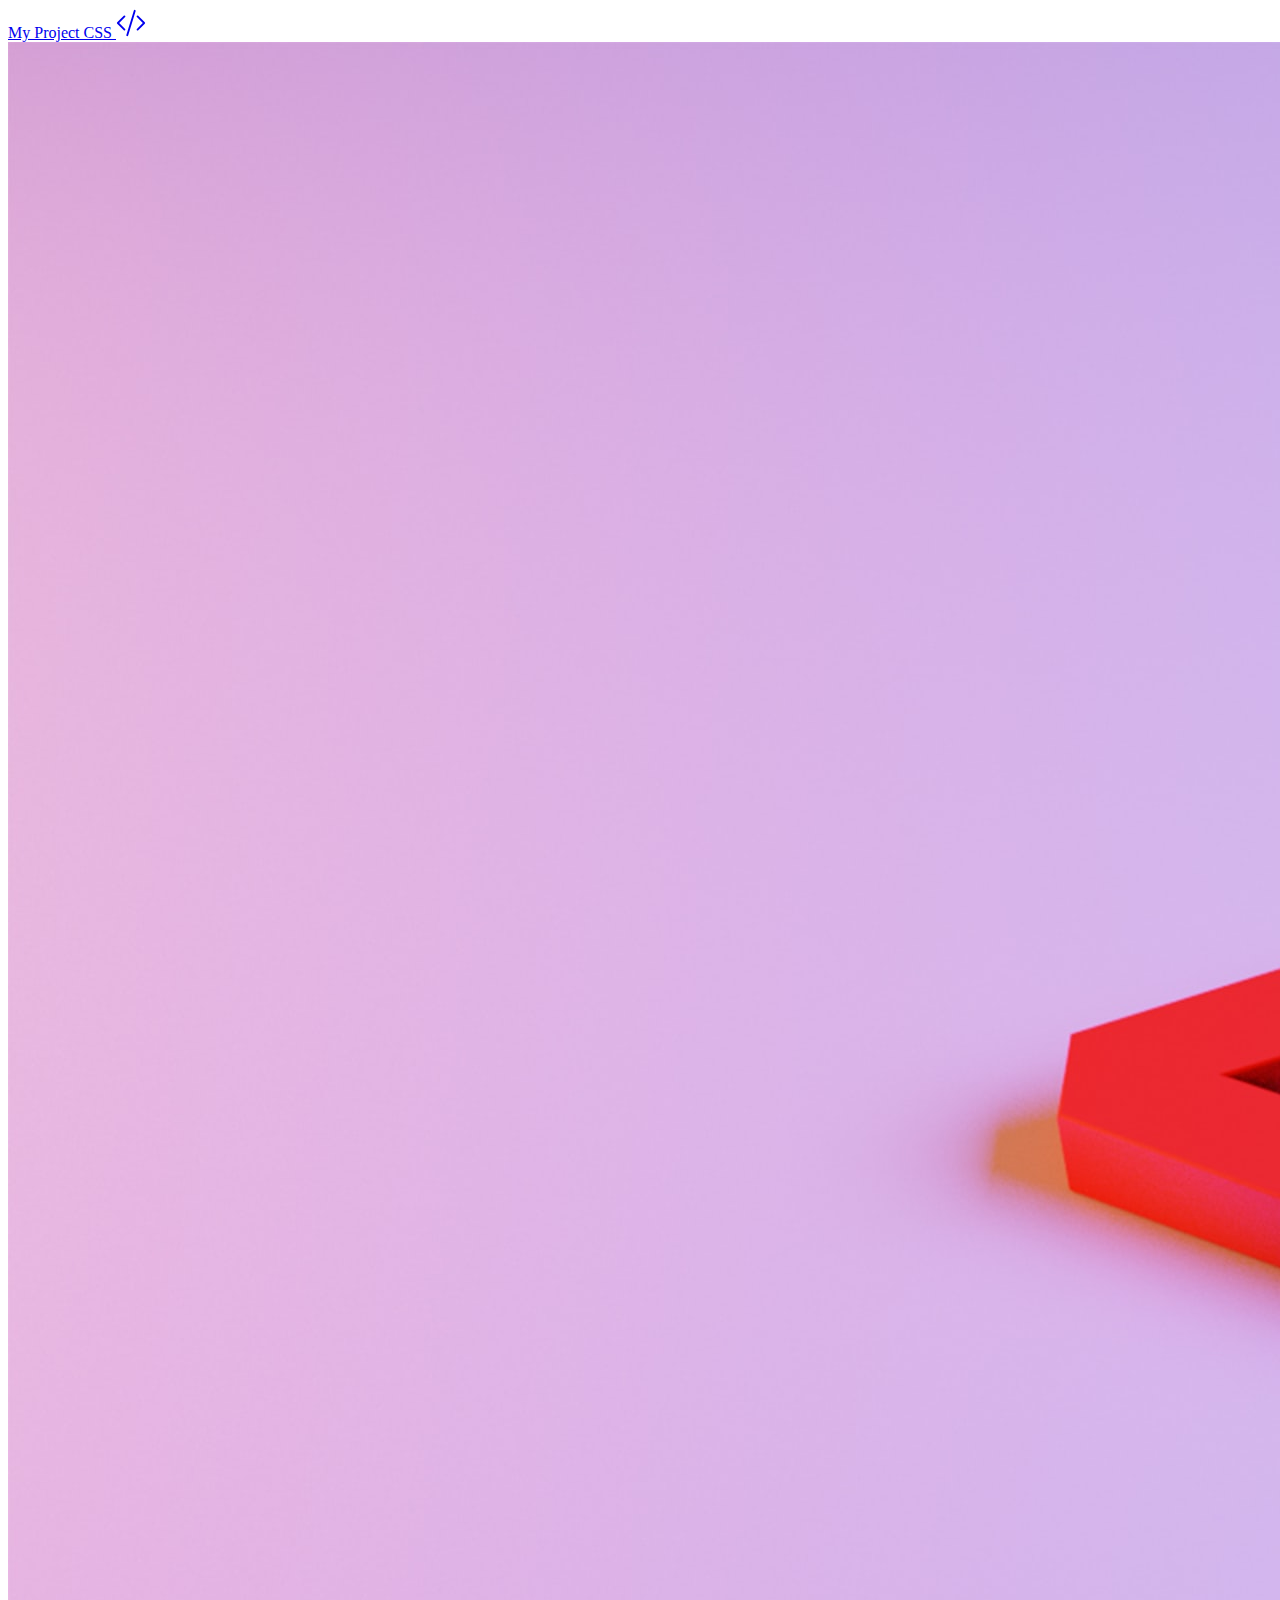
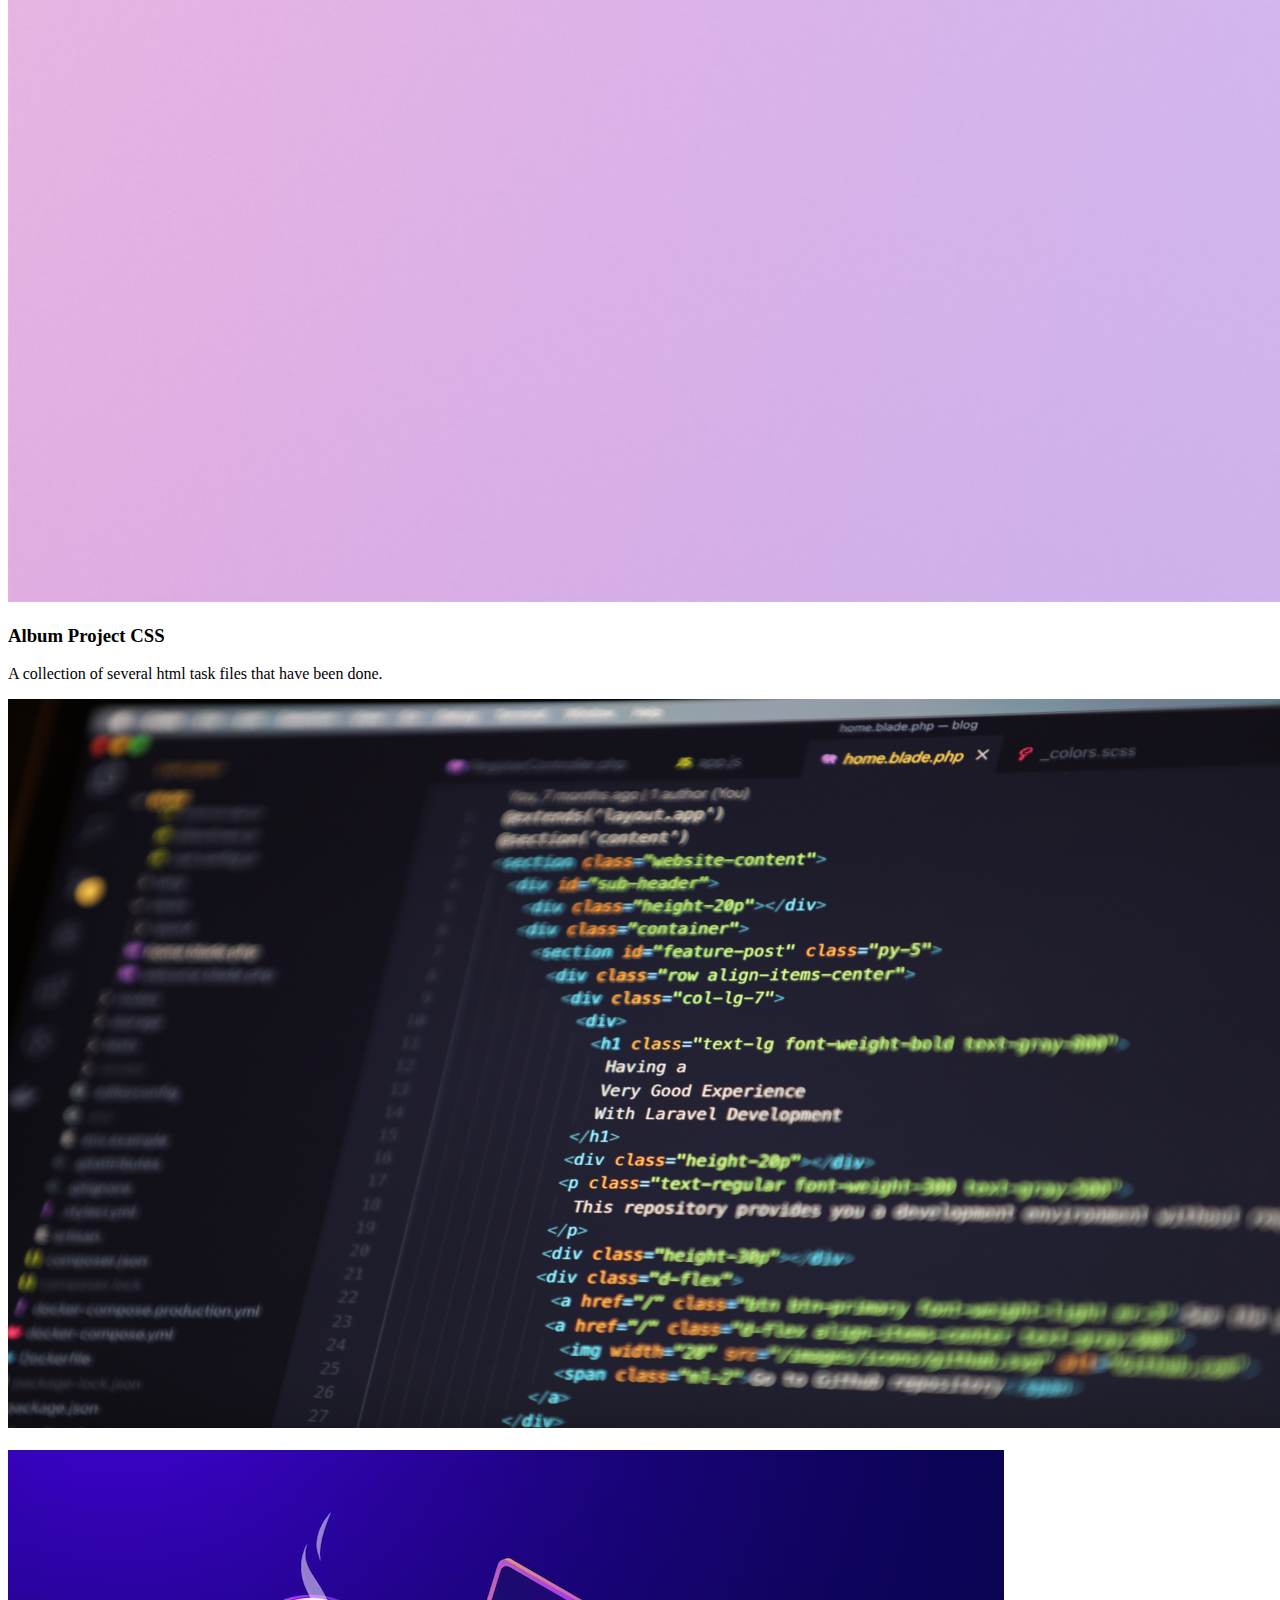
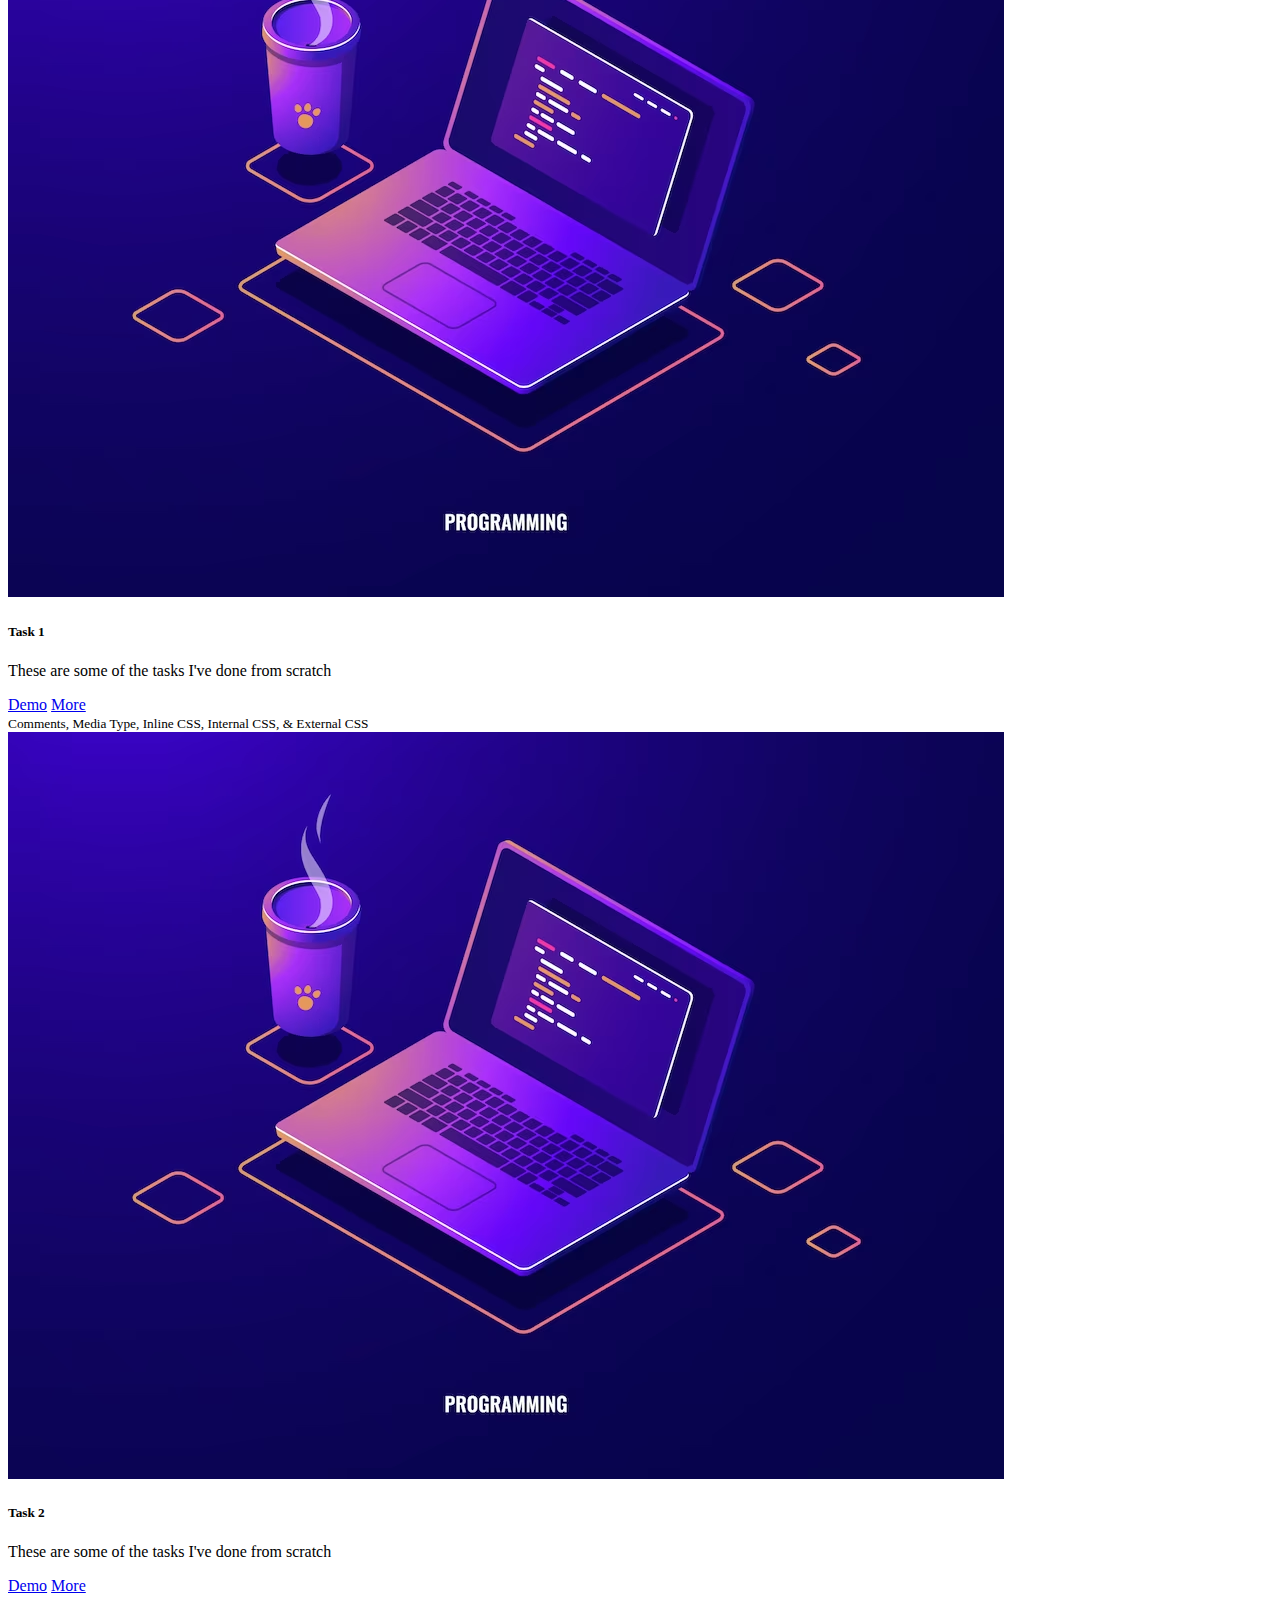
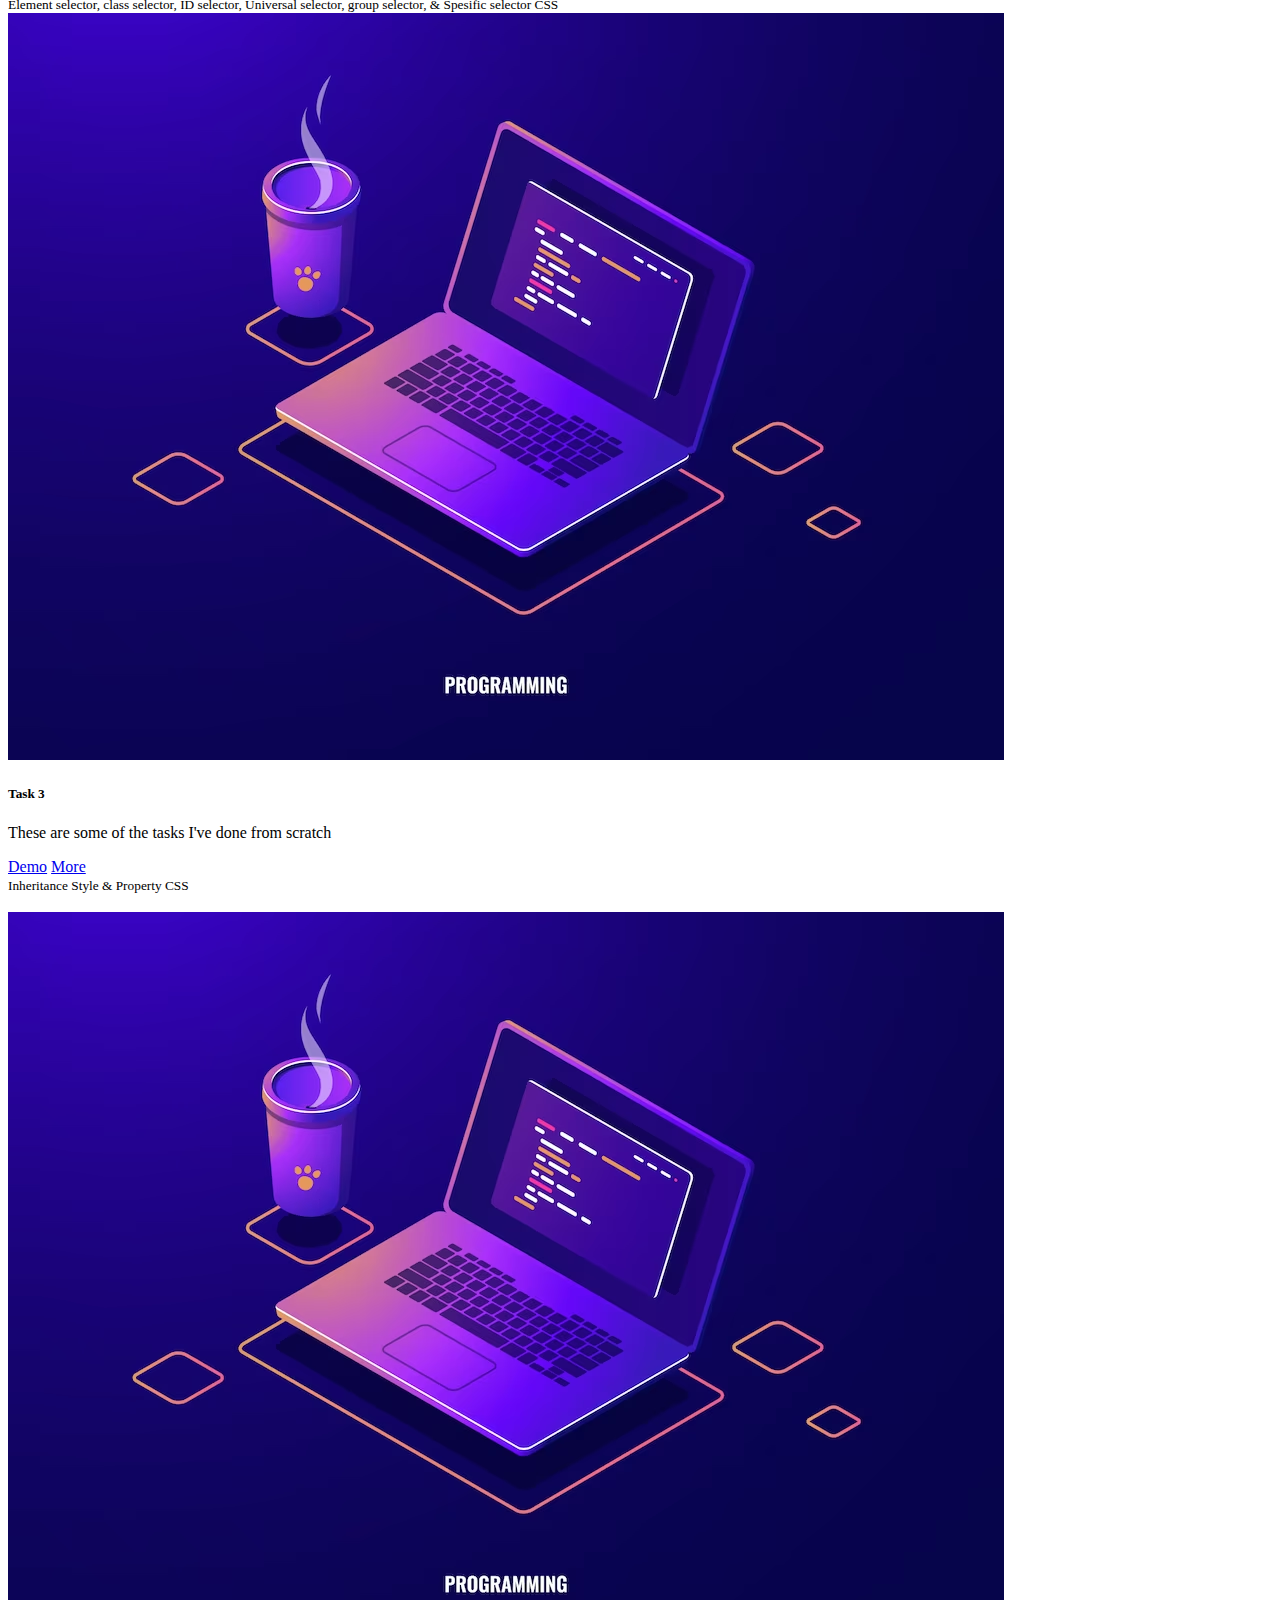
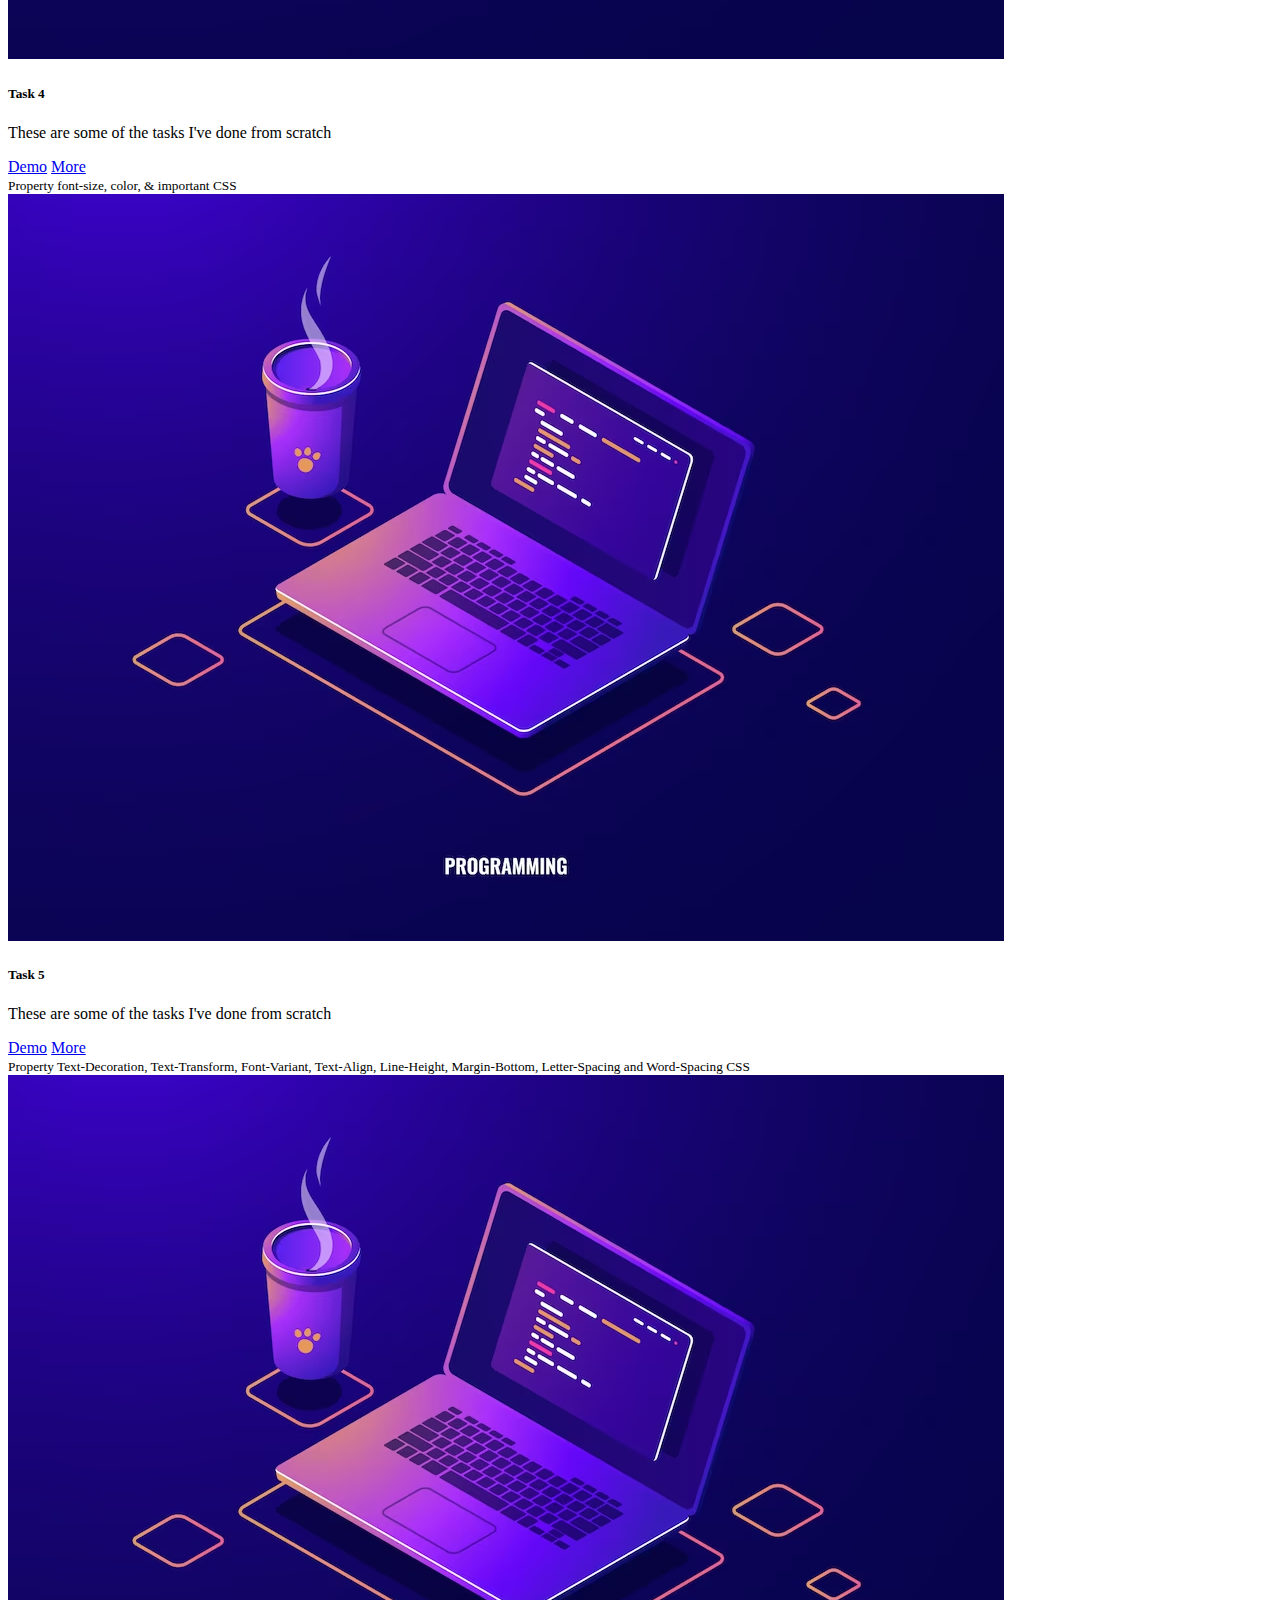
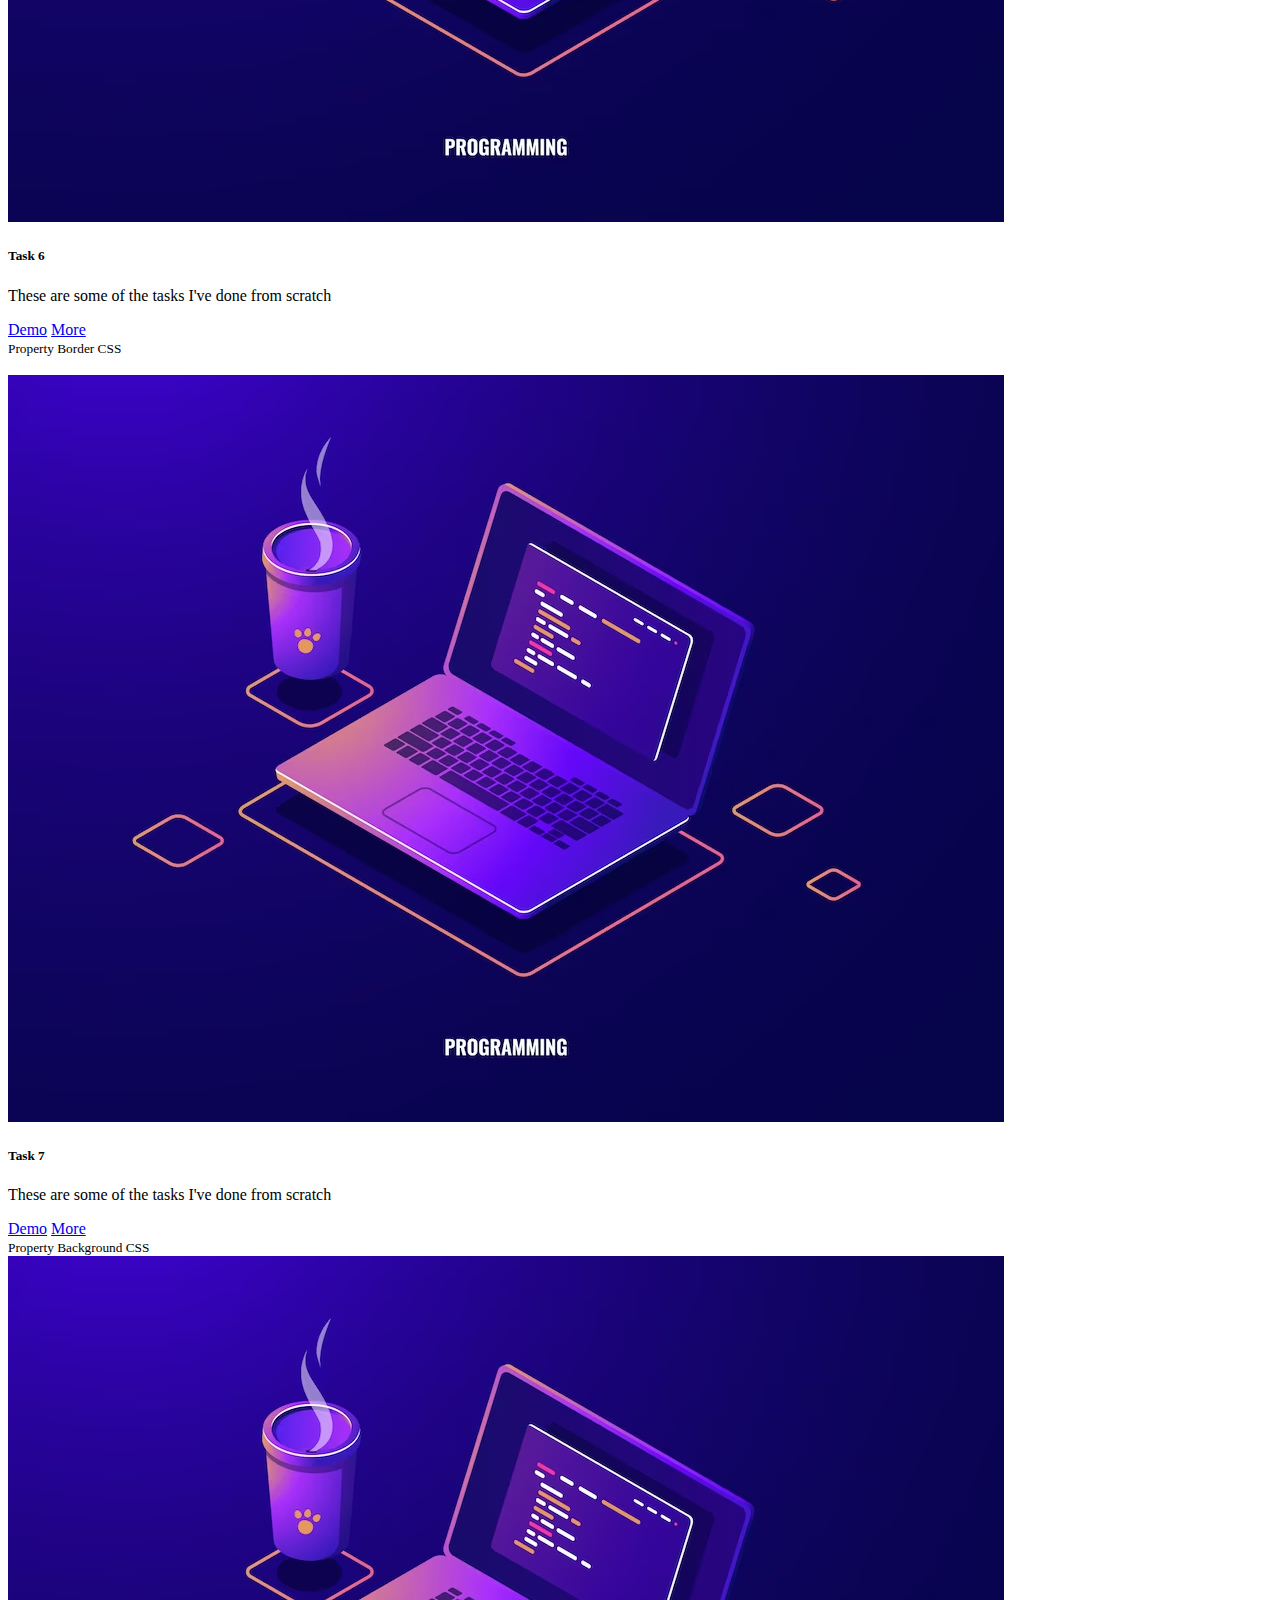
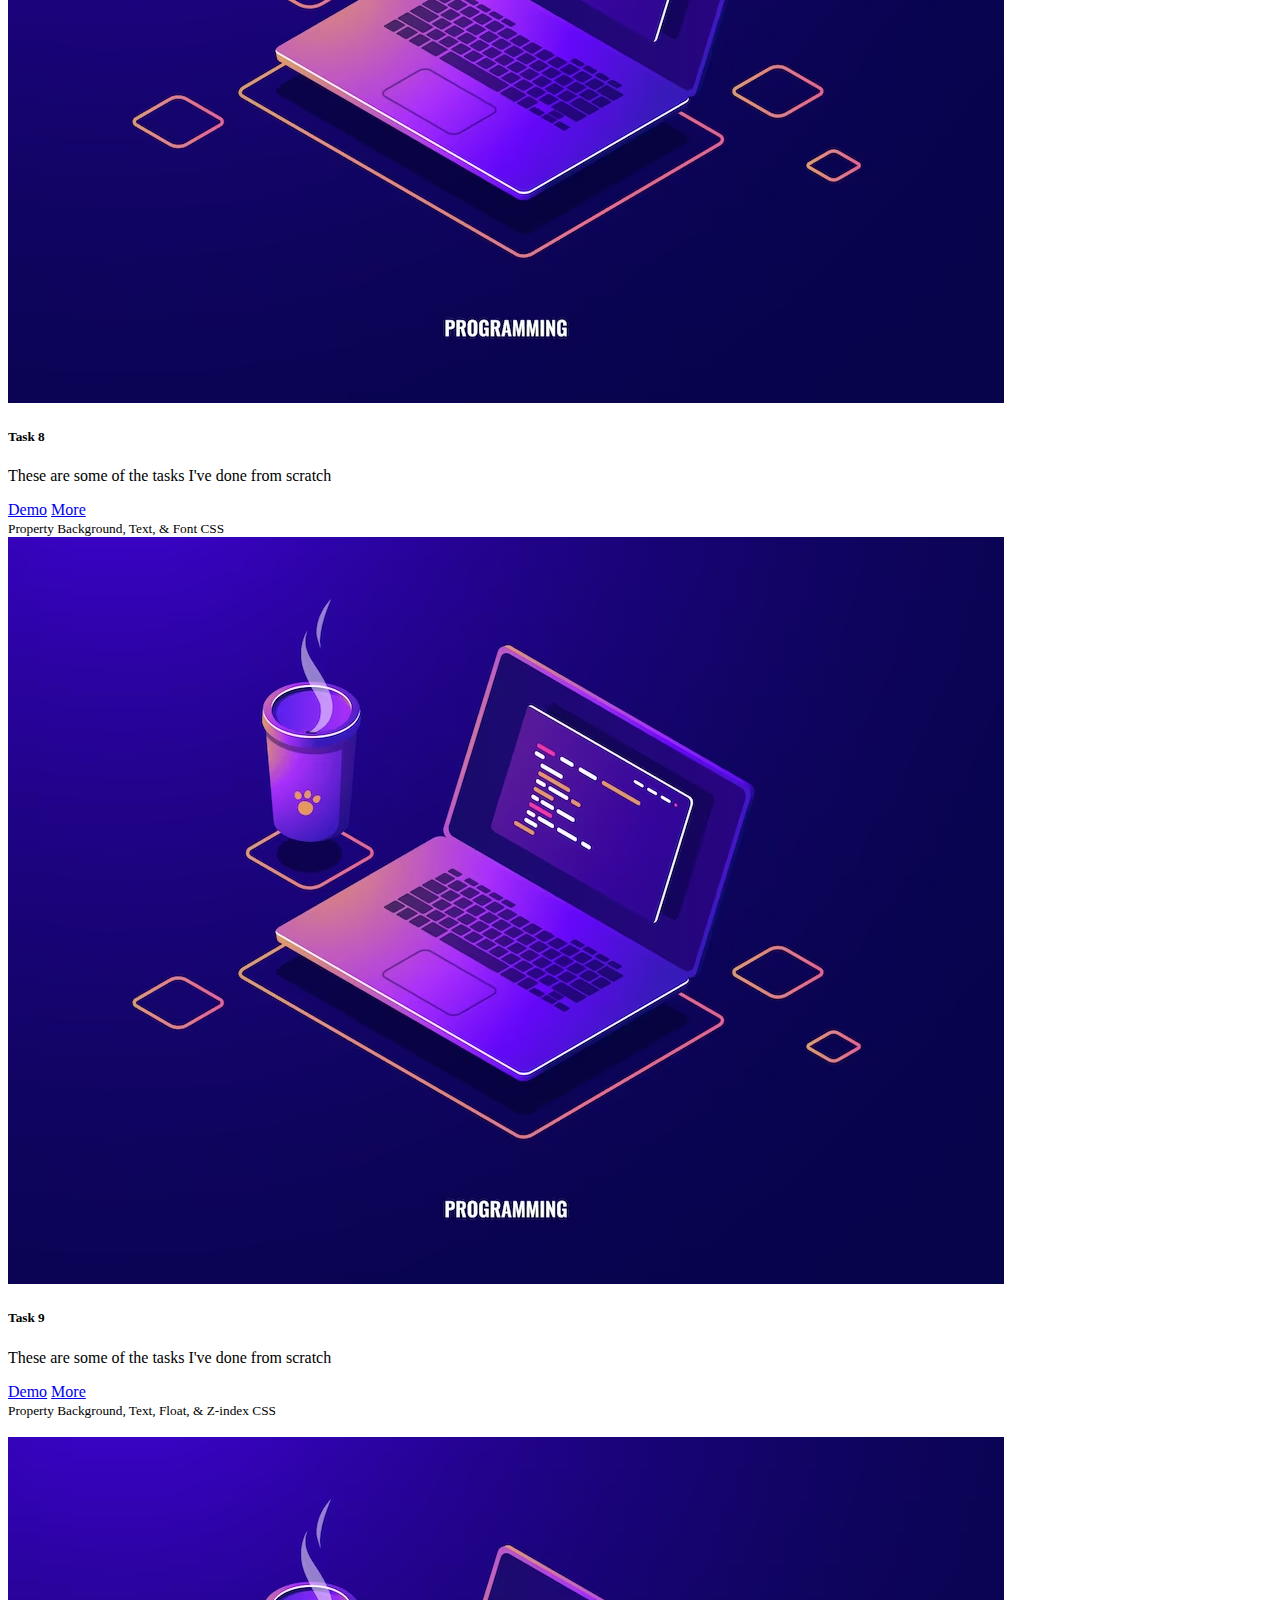
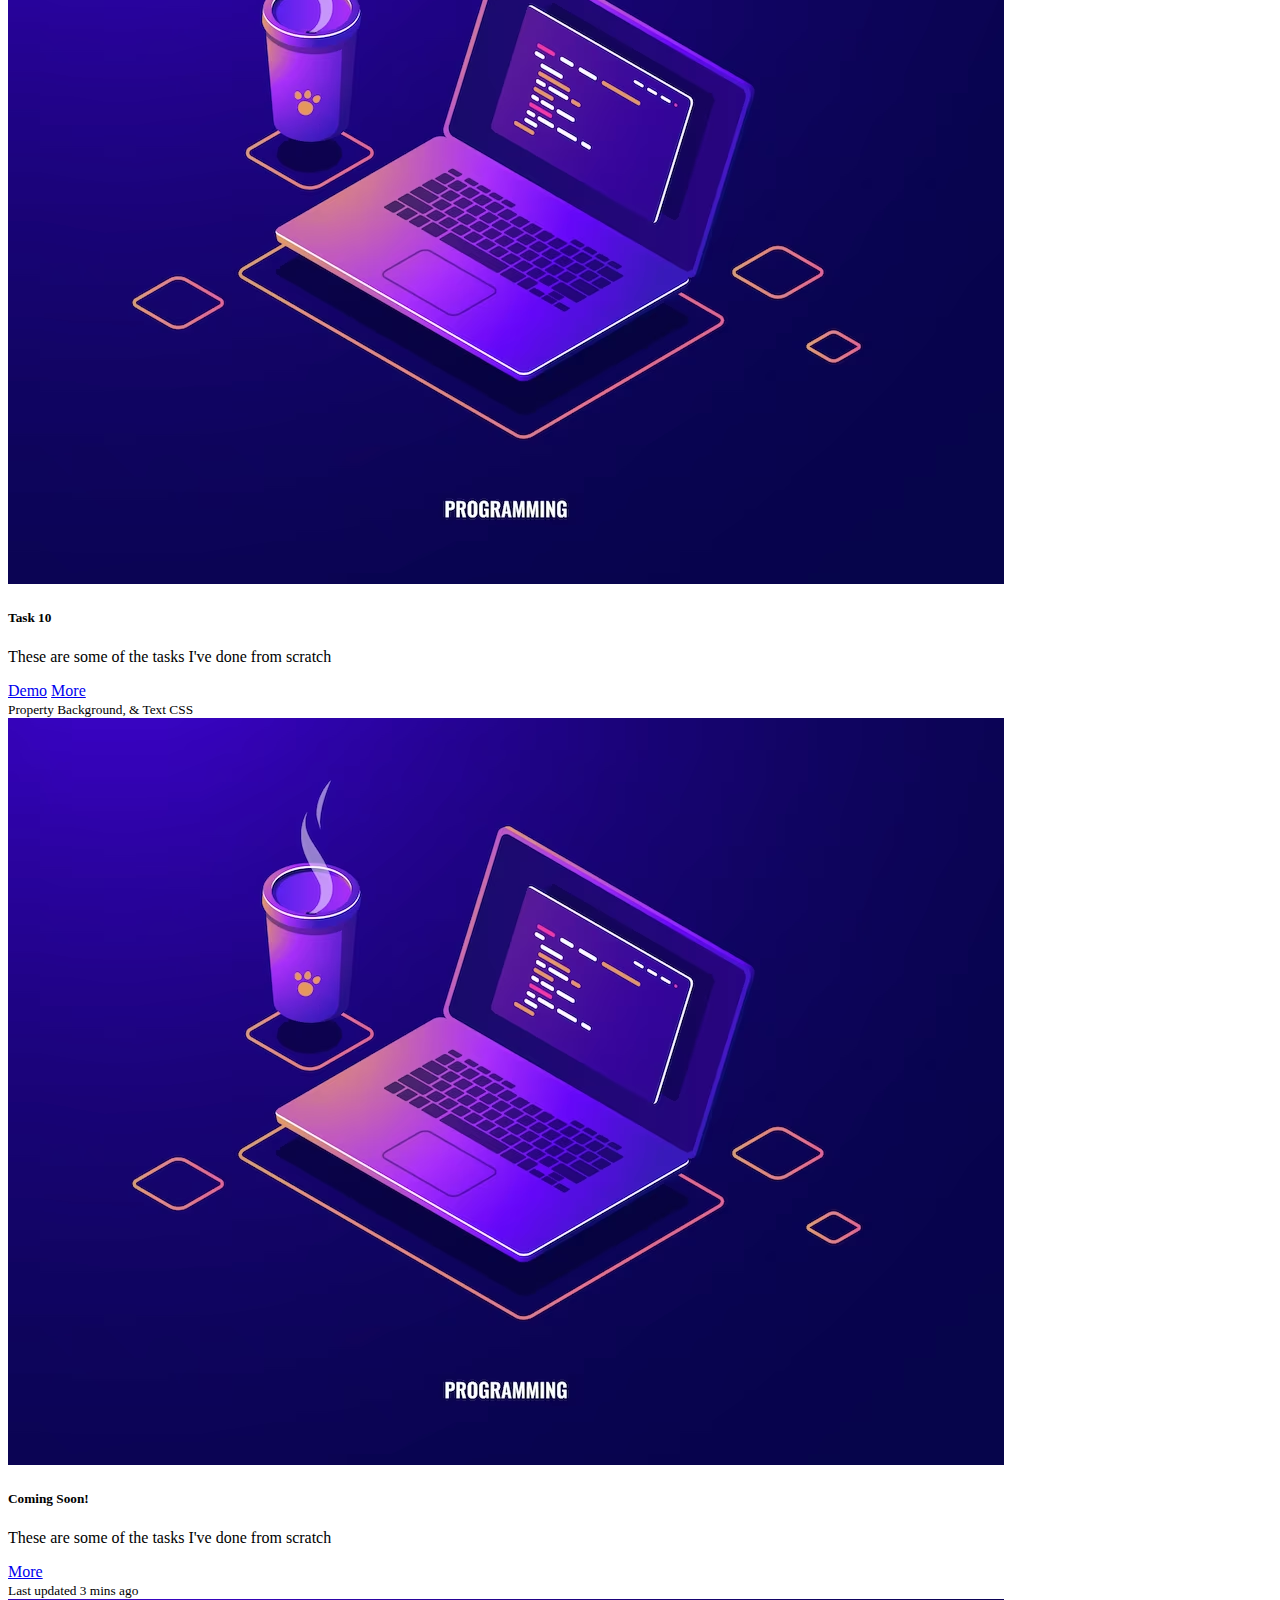
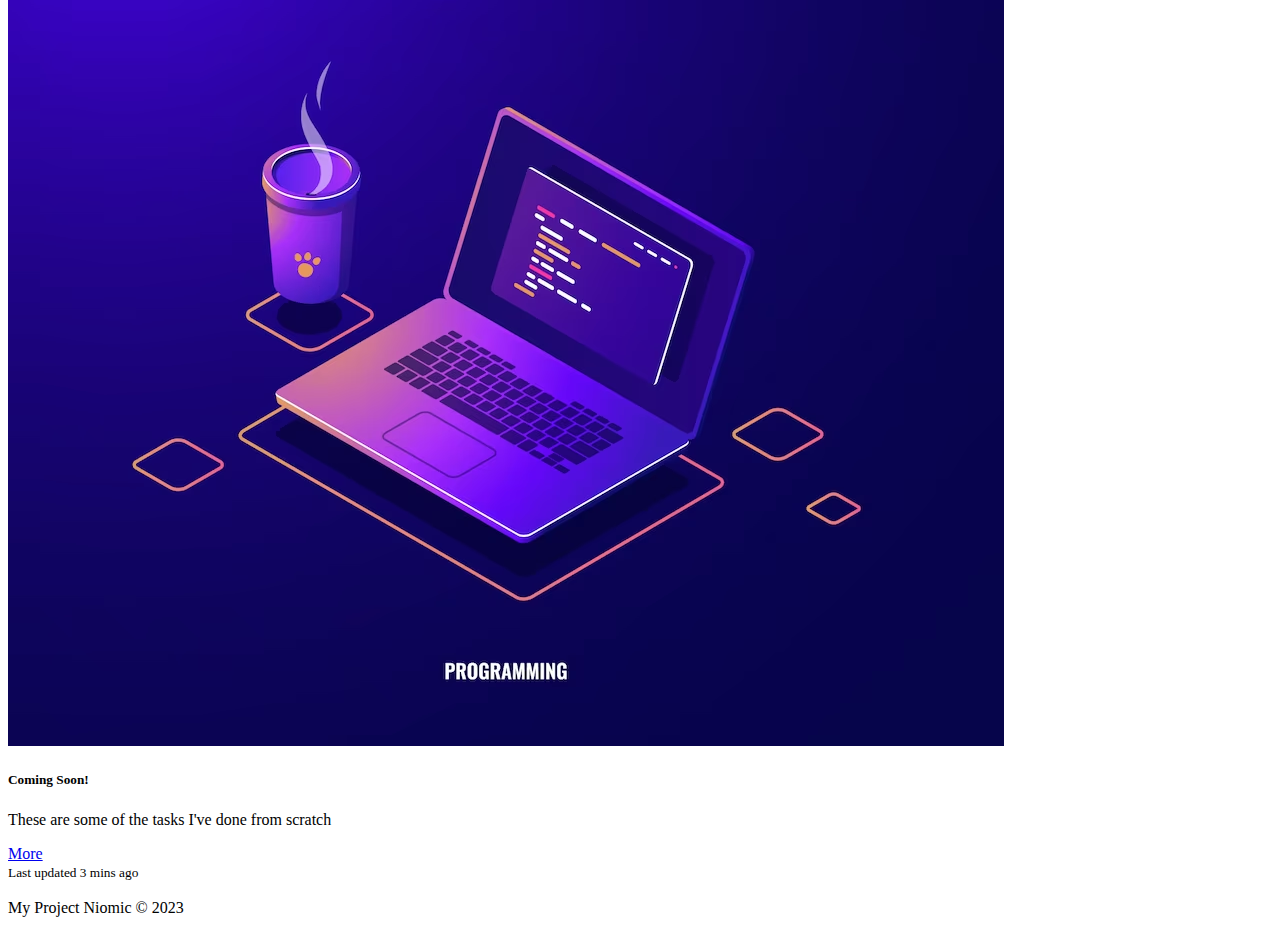
<file: project2.html>
<!DOCTYPE html>
<html>
<head>
	<meta charset="utf-8">
	<meta name="viewport" content="width=device-width, initial-scale=1">
	<title>Project CSS</title>
	<link rel="shortcut icon" href="img/coding.png">
	<link href="https://cdn.jsdelivr.net/npm/bootstrap@5.2.3/dist/css/bootstrap.min.css" rel="stylesheet" integrity="sha384-rbsA2VBKQhggwzxH7pPCaAqO46MgnOM80zW1RWuH61DGLwZJEdK2Kadq2F9CUG65" crossorigin="anonymous">
	<script src="https://cdn.jsdelivr.net/npm/bootstrap@5.2.3/dist/js/bootstrap.bundle.min.js" integrity="sha384-kenU1KFdBIe4zVF0s0G1M5b4hcpxyD9F7jL+jjXkk+Q2h455rYXK/7HAuoJl+0I4" crossorigin="anonymous"></script>
</head>
<body>
	<main>
		<div class="container">
			<nav class="navbar pb-3 mb-4 border-bottom">
				<div class="container-fluid">
					<a class="navbar-brand" href="#"><span class="fw-bold">My Project CSS </span><svg xmlns="http://www.w3.org/2000/svg" width="30" height="30" fill="currentColor" class="bi bi-code-slash" viewBox="0 0 16 16">
						<path d="M10.478 1.647a.5.5 0 1 0-.956-.294l-4 13a.5.5 0 0 0 .956.294l4-13zM4.854 4.146a.5.5 0 0 1 0 .708L1.707 8l3.147 3.146a.5.5 0 0 1-.708.708l-3.5-3.5a.5.5 0 0 1 0-.708l3.5-3.5a.5.5 0 0 1 .708 0zm6.292 0a.5.5 0 0 0 0 .708L14.293 8l-3.147 3.146a.5.5 0 0 0 .708.708l3.5-3.5a.5.5 0 0 0 0-.708l-3.5-3.5a.5.5 0 0 0-.708 0z"/>
					</svg></a>
				</div>
			</nav>

			<div id="carouselExampleSlidesOnly" class="carousel slide" data-bs-ride="carousel">
				<div class="carousel-inner">
					<div class="carousel-item active">
						<img src="img/bg1.jpg" class="d-block w-100" alt="...">
						<div class="carousel-caption d-none d-md-block">
							<h3>Album Project CSS</h3>
							<p>A collection of several html task files that have been done.</p>
						</div>
					</div>

					<div class="carousel-item">
						<img src="img/bg2.jpg" class="d-block w-100" alt="..." width="1296px" height="729px">
					</div>
				</div>
			</div>

			<br>
			<div class="row row-cols-1 row-cols-md-3 g-4">
				<div class="col">
					<div class="card h-100">
						<img src="img/bg4.jpg" class="card-img-top" alt="...">
						<div class="card-body">
							<h5 class="card-title">Task 1</h5>
							<p class="card-text">These are some of the tasks I've done from scratch</p>
							<a class="btn btn-success" href="project_css/tugas_1_css/tugas1.html" role="button" target="_blank">Demo</a>
							<a class="btn btn-primary" href="https://github.com/MuhammadNurFikri/tugas_1_css" role="button" target="_blank">More</a>
						</div>
						<div class="card-footer">
							<small class="text-muted">Comments, Media Type, Inline CSS, Internal CSS, & External CSS</small>
						</div>
					</div>
				</div>
				<div class="col">
					<div class="card h-100">
						<img src="img/bg4.jpg" class="card-img-top" alt="...">
						<div class="card-body">
							<h5 class="card-title">Task 2</h5>
							<p class="card-text">These are some of the tasks I've done from scratch</p>
							<a class="btn btn-success" href="project_css/tugas_2_css/tugas2.html" role="button" target="_blank">Demo</a>
							<a class="btn btn-primary" href="https://github.com/MuhammadNurFikri/tugas_2_css" role="button" target="_blank">More</a>
						</div>
						<div class="card-footer">
							<small class="text-muted">Element selector, class selector, ID selector, Universal selector, group selector, & Spesific selector CSS</small>
						</div>
					</div>
				</div>
				<div class="col">
					<div class="card h-100">
						<img src="img/bg4.jpg" class="card-img-top" alt="...">
						<div class="card-body">
							<h5 class="card-title">Task 3</h5>
							<p class="card-text">These are some of the tasks I've done from scratch</p>
							<a class="btn btn-success" href="project_css/tugas_3_css/tugas3.html" role="button" target="_blank">Demo</a>
							<a class="btn btn-primary" href="https://github.com/MuhammadNurFikri/tugas_3_css" role="button">More</a>
						</div>
						<div class="card-footer">
							<small class="text-muted">Inheritance Style & Property CSS</small>
						</div>
					</div>
				</div>
			</div>
			<br>

			<div class="row row-cols-1 row-cols-md-3 g-4">
				<div class="col">
					<div class="card h-100">
						<img src="img/bg4.jpg" class="card-img-top" alt="...">
						<div class="card-body">
							<h5 class="card-title">Task 4</h5>
							<p class="card-text">These are some of the tasks I've done from scratch</p>
							<a class="btn btn-success" href="project_css/tugas_4_css/tugas4.html" role="button" target="_blank">Demo</a>
							<a class="btn btn-primary" href="https://github.com/MuhammadNurFikri/tugas_4_css" role="button" target="_blank">More</a>
						</div>
						<div class="card-footer">
							<small class="text-muted">Property font-size, color, & important CSS</small>
						</div>
					</div>
				</div>
				<div class="col">
					<div class="card h-100">
						<img src="img/bg4.jpg" class="card-img-top" alt="...">
						<div class="card-body">
							<h5 class="card-title">Task 5</h5>
							<p class="card-text">These are some of the tasks I've done from scratch</p>
							<a class="btn btn-success" href="project_css/tugas_5_css/tugas5.html" role="button" target="_blank">Demo</a>
							<a class="btn btn-primary" href="https://github.com/MuhammadNurFikri/tugas_5_css" role="button" target="_blank">More</a>
						</div>
						<div class="card-footer">
							<small class="text-muted">Property Text-Decoration, Text-Transform, Font-Variant, Text-Align, Line-Height, Margin-Bottom, Letter-Spacing and Word-Spacing CSS</small>
						</div>
					</div>
				</div>
				<div class="col">
					<div class="card h-100">
						<img src="img/bg4.jpg" class="card-img-top" alt="...">
						<div class="card-body">
							<h5 class="card-title">Task 6</h5>
							<p class="card-text">These are some of the tasks I've done from scratch</p>
							<a class="btn btn-success" href="project_css/tugas_6_css/tugas6.html" role="button" target="_blank">Demo</a>
							<a class="btn btn-primary" href="https://github.com/MuhammadNurFikri/tugas_6_css" role="button" target="_blank">More</a>
						</div>
						<div class="card-footer">
							<small class="text-muted">Property Border CSS</small>
						</div>
					</div>
				</div>
			</div>
			<br>

			<div class="row row-cols-1 row-cols-md-3 g-4">
				<div class="col">
					<div class="card h-100">
						<img src="img/bg4.jpg" class="card-img-top" alt="...">
						<div class="card-body">
							<h5 class="card-title">Task 7</h5>
							<p class="card-text">These are some of the tasks I've done from scratch</p>
							<a class="btn btn-success" href="project_css/tugas_7_css/tugas7.html" role="button" target="_blank">Demo</a>
							<a class="btn btn-primary" href="https://github.com/MuhammadNurFikri/tugas_7_css" role="button" target="_blank">More</a>
						</div>
						<div class="card-footer">
							<small class="text-muted">Property Background CSS</small>
						</div>
					</div>
				</div>
				<div class="col">
					<div class="card h-100">
						<img src="img/bg4.jpg" class="card-img-top" alt="...">
						<div class="card-body">
							<h5 class="card-title">Task 8</h5>
							<p class="card-text">These are some of the tasks I've done from scratch</p>
							<a class="btn btn-success" href="project_css/tugas_8_css/tugas8.html" role="button" target="_blank">Demo</a>
							<a class="btn btn-primary" href="https://github.com/MuhammadNurFikri/tugas_8_css" role="button" target="_blank">More</a>
						</div>
						<div class="card-footer">
							<small class="text-muted">Property Background, Text, & Font CSS</small>
						</div>
					</div>
				</div>
				<div class="col">
					<div class="card h-100">
						<img src="img/bg4.jpg" class="card-img-top" alt="...">
						<div class="card-body">
							<h5 class="card-title">Task 9</h5>
							<p class="card-text">These are some of the tasks I've done from scratch</p>
							<a class="btn btn-success" href="project_css/tugas_9_css/tugas9.html" role="button" target="_blank">Demo</a>
							<a class="btn btn-primary" href="https://github.com/MuhammadNurFikri/tugas_9_css" role="button" target="_blank">More</a>
						</div>
						<div class="card-footer">
							<small class="text-muted">Property Background, Text, Float, & Z-index CSS</small>
						</div>
					</div>
				</div>
			</div>
			<br>

			<div class="row row-cols-1 row-cols-md-3 g-4">
				<div class="col">
					<div class="card h-100">
						<img src="img/bg4.jpg" class="card-img-top" alt="...">
						<div class="card-body">
							<h5 class="card-title">Task 10</h5>
							<p class="card-text">These are some of the tasks I've done from scratch</p>
							<a class="btn btn-success" href="project_css/tugas_10_css/tugas10.html" role="button" target="_blank">Demo</a>
							<a class="btn btn-primary" href="https://github.com/MuhammadNurFikri/tugas_10_css" role="button" target="_blank">More</a>
						</div>
						<div class="card-footer">
							<small class="text-muted">Property Background, & Text CSS</small>
						</div>
					</div>
				</div>
				<div class="col">
					<div class="card h-100">
						<img src="img/bg4.jpg" class="card-img-top" alt="...">
						<div class="card-body">
							<h5 class="card-title">Coming Soon!</h5>
							<p class="card-text">These are some of the tasks I've done from scratch</p>
							<a class="btn btn-primary" href="#" role="button">More</a>
						</div>
						<div class="card-footer">
							<small class="text-muted">Last updated 3 mins ago</small>
						</div>
					</div>
				</div>
				<div class="col">
					<div class="card h-100">
						<img src="img/bg4.jpg" class="card-img-top" alt="...">
						<div class="card-body">
							<h5 class="card-title">Coming Soon!</h5>
							<p class="card-text">These are some of the tasks I've done from scratch</p>
							<a class="btn btn-primary" href="#" role="button">More</a>
						</div>
						<div class="card-footer">
							<small class="text-muted">Last updated 3 mins ago</small>
						</div>
					</div>
				</div>
			</div>
			<br>

			<footer class="pt-3 mt-4 text-muted border-top">
				My Project Niomic &copy; 2023
			</footer>
			<br>
		</div>
	</main>
</body>
</html>
</file>
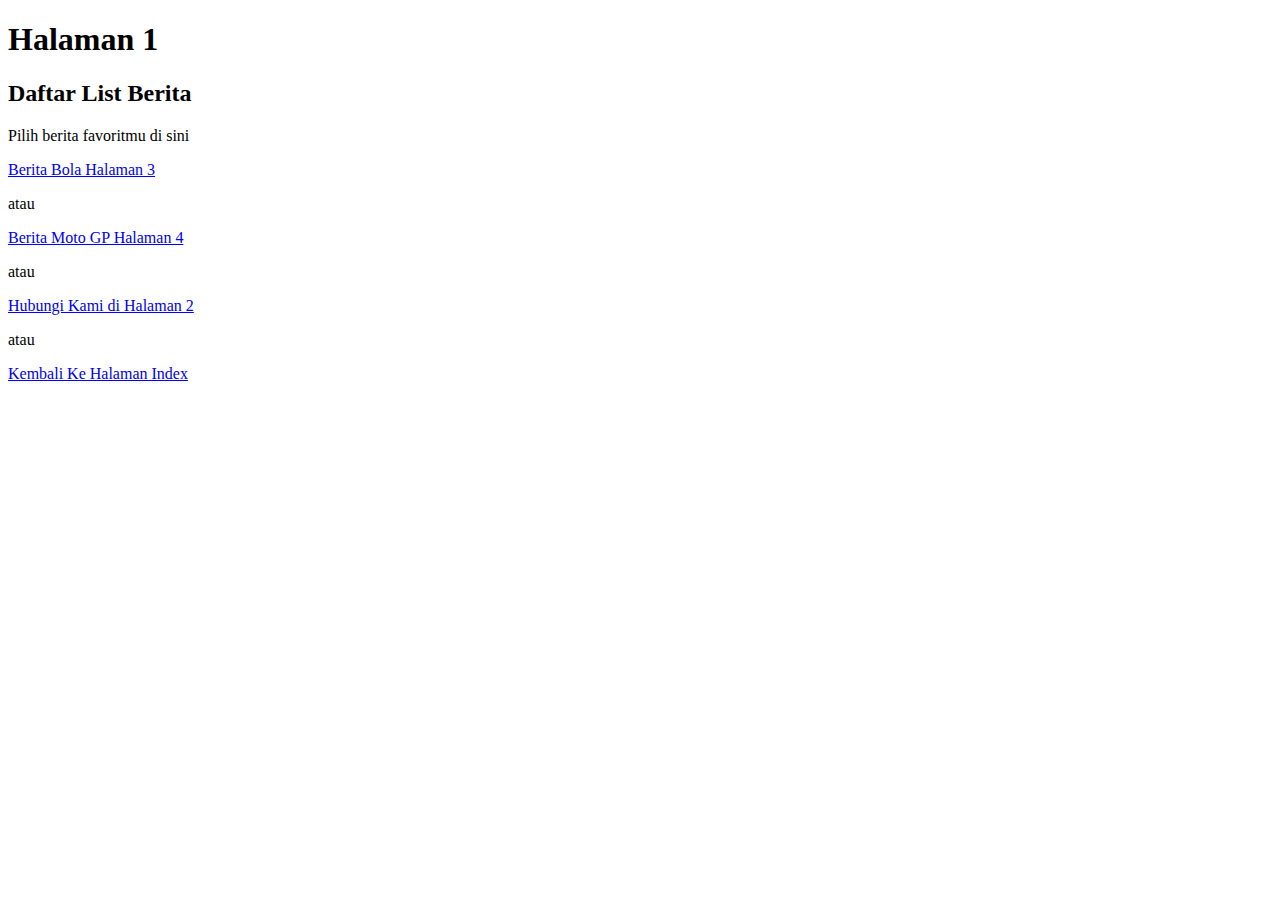
<file: project_html/halaman1.html>
<!DOCTYPE html>
<html>
<head>
	<meta charset="utf-8">
	<meta name="viewport" content="width=device-width, initial-scale=1">
	<title>Website Berita - NIOMIC</title>
	<link rel="icon" type="image/x-icon" href="https://cdns.klimg.com/bola.net/library/i/v2/apple-touch-icon.png">
</head>
<body>
	<h1>Halaman 1</h1>
	<h2>Daftar List Berita</h2>
	<p>Pilih berita favoritmu di sini</p>
	<a href="berita/bola/halaman3.html">Berita Bola Halaman 3</a>
	<p>atau</p>
	<a href="berita/motogp/halaman4.html">Berita Moto GP Halaman 4</a>
	<p>atau</p>
	<a href="contact/halaman2.html">Hubungi Kami di Halaman 2</a>
	<p>atau</p>
	<a href="tugas4.html">Kembali Ke Halaman Index</a>
</body>
</html>
</file>
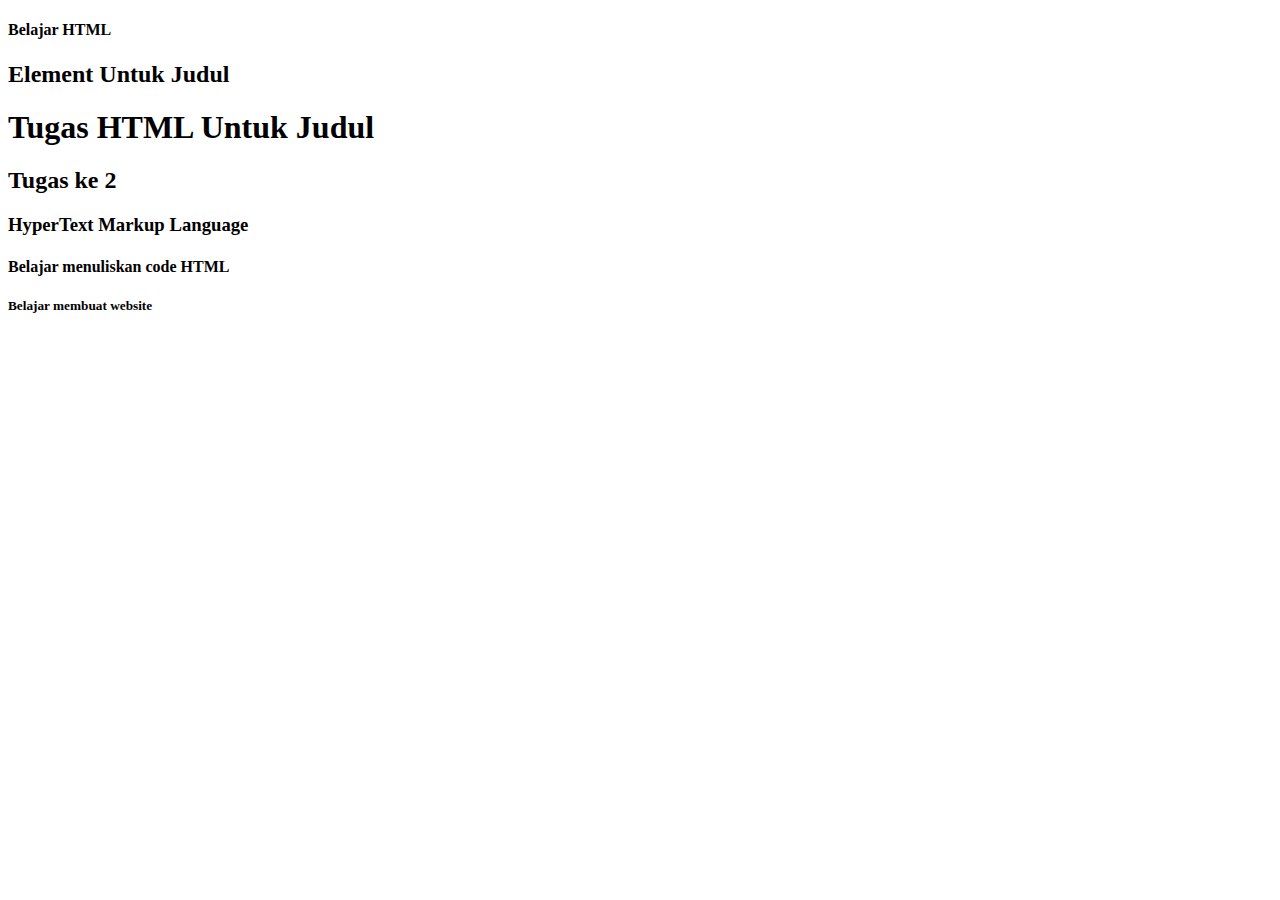
<file: project_html/tugas2.html>
<!DOCTYPE html>
<html>
<head>
	<meta charset="utf-8">
	<meta name="viewport" content="width=device-width, initial-scale=1">
	<title>Belajar HTML - NIOMIC</title>
</head>
<body>
	<h4>Belajar HTML</h4>
	<h2>Element Untuk Judul</h2>
	<h1>Tugas HTML Untuk Judul</h1>
	<h2>Tugas ke 2</h2>
	<h3>HyperText Markup Language</h3>
	<h4>Belajar menuliskan code HTML</h4>
	<h5>Belajar membuat website</h5>
</body>
</html>
</file>
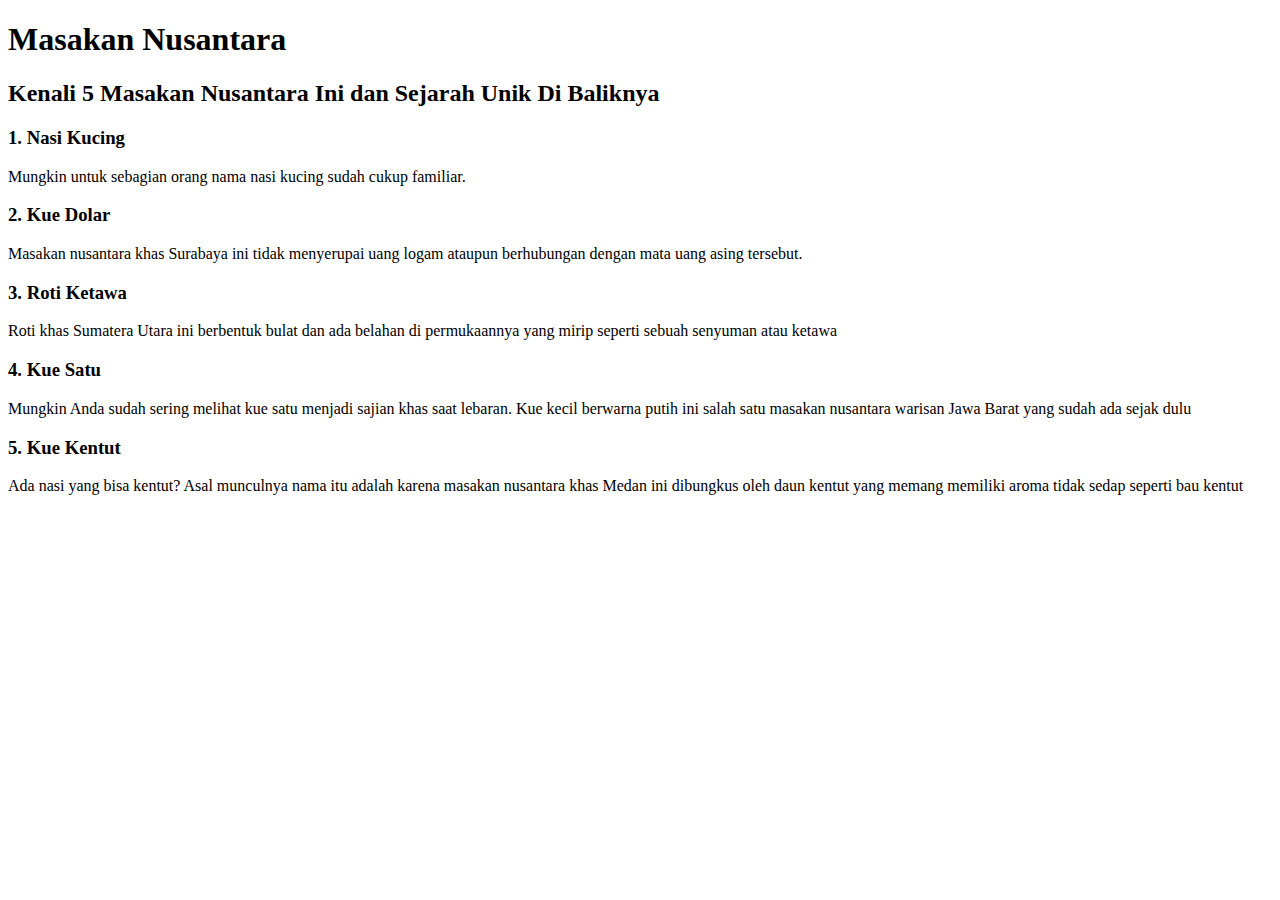
<file: project_html/tugas3.html>
<!DOCTYPE html>
<html>
<head>
	<meta charset="utf-8">
	<meta name="viewport" content="width=device-width, initial-scale=1">
	<title>Website Masakan Nusantara - Niomic</title>
	<link rel="icon" type="image/x-icon" href="https://www.masakapahariini.com/wp-content/themes/mahi/assets/img/favicons/apple-touch-icon-57x57.png ">
</head>
<body>
	<h1>Masakan Nusantara</h1>
	<h2>Kenali 5 Masakan Nusantara Ini dan Sejarah Unik Di Baliknya</h2>

	<h3>1. Nasi Kucing</h3>
	<p>Mungkin untuk sebagian orang nama nasi kucing sudah cukup familiar.</p>
	<h3>2. Kue Dolar</h3>
	<p>Masakan nusantara khas Surabaya ini tidak menyerupai uang logam ataupun berhubungan dengan mata uang asing tersebut.</p>
	<h3>3. Roti Ketawa</h3>
	<p>Roti khas Sumatera Utara ini berbentuk bulat dan ada belahan di permukaannya yang mirip seperti sebuah senyuman atau ketawa</p>
	<h3>4. Kue Satu</h3>
	<p>Mungkin Anda sudah sering melihat kue satu menjadi sajian khas saat lebaran. Kue kecil berwarna putih ini salah satu masakan nusantara warisan Jawa Barat yang sudah ada sejak dulu</p>
	<h3>5. Kue Kentut</h3>
	<p>Ada nasi yang bisa kentut? Asal munculnya nama itu adalah karena masakan nusantara khas Medan ini dibungkus oleh daun kentut yang memang memiliki aroma tidak sedap seperti bau kentut</p>
</body>
</html>
</file>
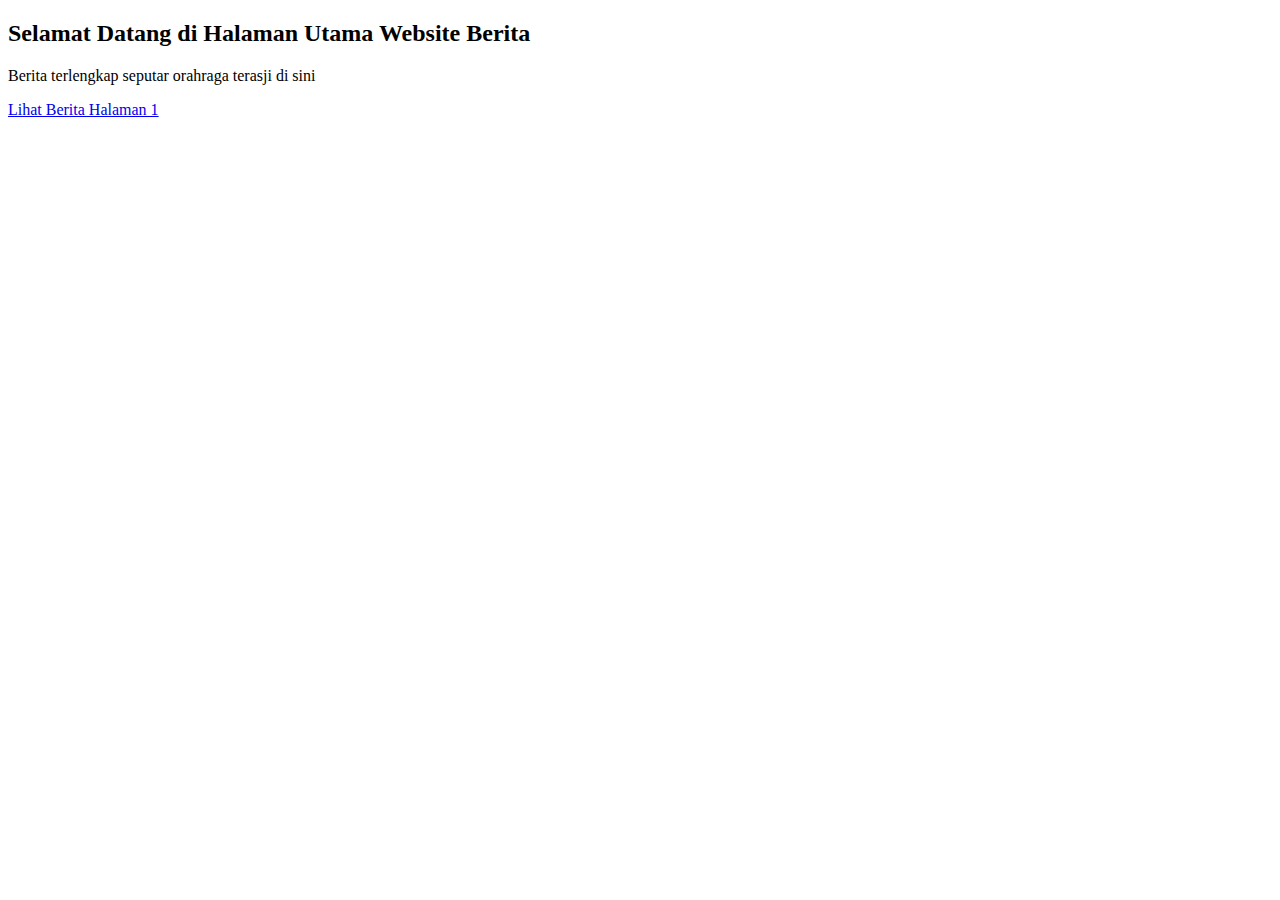
<file: project_html/tugas4.html>
<!DOCTYPE html>
<html>
<head>
	<meta charset="utf-8">
	<meta name="viewport" content="width=device-width, initial-scale=1">
	<title>Website Berita - NIOMIC</title>
	<link rel="icon" type="image/x-icon" href="https://cdns.klimg.com/bola.net/library/i/v2/apple-touch-icon.png">
</head>
<body>
	<h2>Selamat Datang di Halaman Utama Website Berita</h2>
	<p>Berita terlengkap seputar orahraga terasji di sini</p>
	<a href="halaman1.html">Lihat Berita Halaman 1</a>
</body>
</html>
</file>
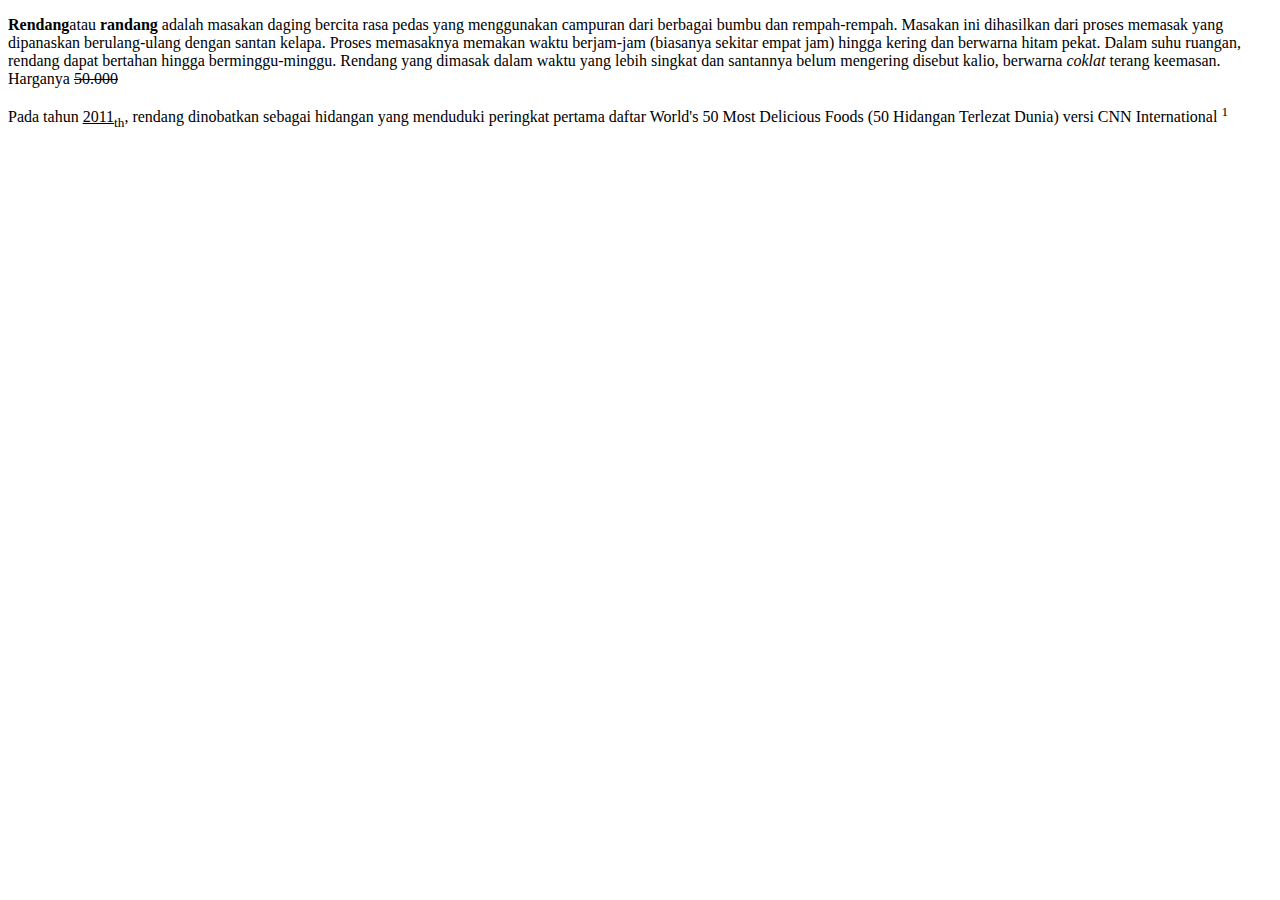
<file: project_html/tugas5.html>
<!DOCTYPE html>
<html>
<head>
	<meta charset="utf-8">
	<meta name="viewport" content="width=device-width, initial-scale=1">
	<title>Belajar HTML  - NIOMIC</title>
</head>
<body>
	<p> <b>Rendang</b>atau <b>randang</b> adalah masakan daging bercita rasa pedas yang menggunakan campuran dari berbagai bumbu dan rempah-rempah. Masakan ini dihasilkan dari proses memasak yang dipanaskan berulang-ulang dengan santan kelapa. Proses memasaknya memakan waktu berjam-jam (biasanya sekitar empat jam) hingga kering dan berwarna hitam pekat. Dalam suhu ruangan, rendang dapat bertahan hingga berminggu-minggu. Rendang yang dimasak dalam waktu yang lebih singkat dan santannya belum mengering disebut kalio, berwarna <i>coklat</i> terang keemasan. Harganya <s>50.000</s>&nbsp;&nbsp;&nbsp;</p>
	<p>Pada tahun <u>2011</u><sub>th</sub>, rendang dinobatkan sebagai hidangan yang menduduki peringkat pertama daftar World's 50 Most Delicious Foods (50 Hidangan Terlezat Dunia) versi CNN International <sup>1</sup></p>
</body>
</html>
</file>
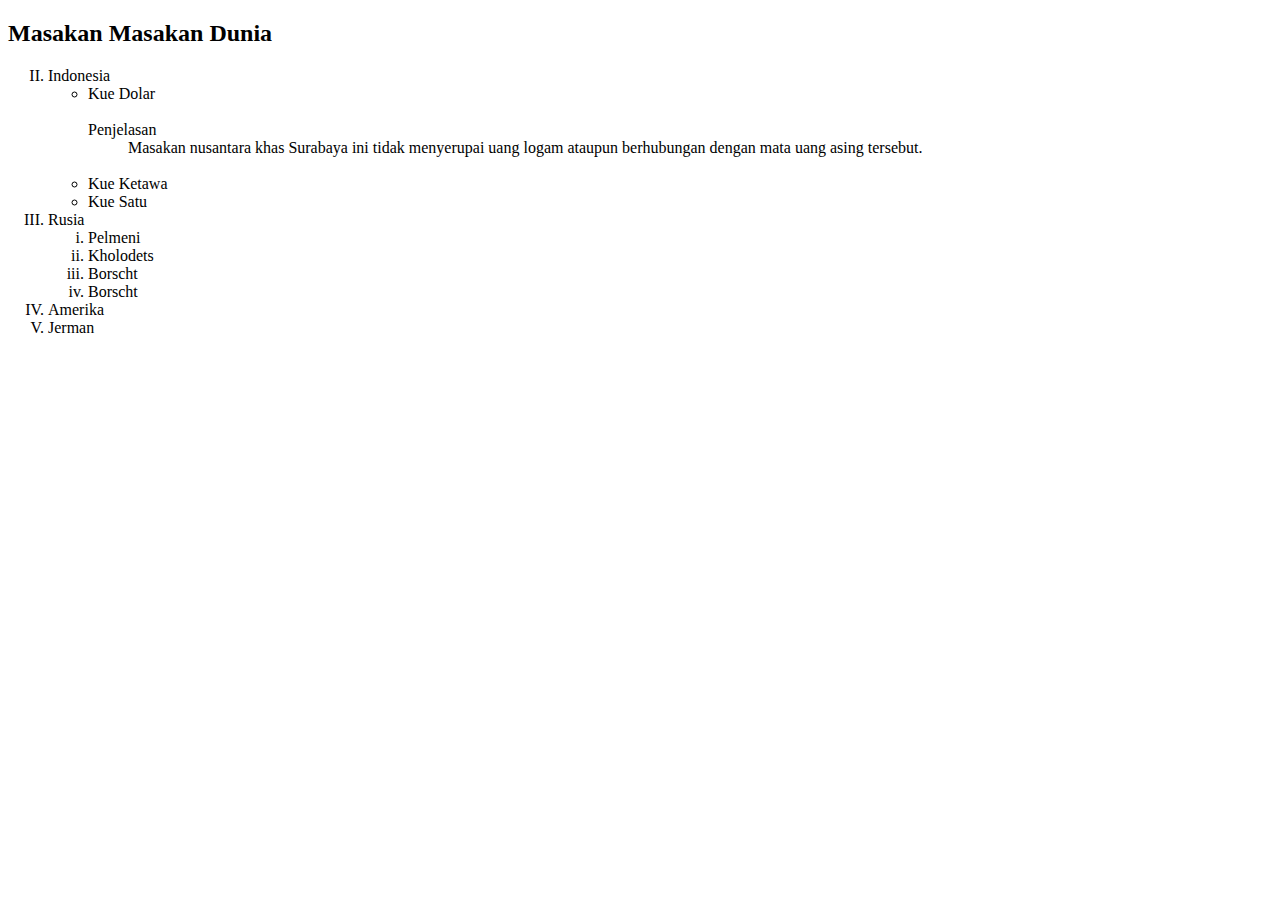
<file: project_html/tugas6.html>
<!DOCTYPE html>
<html>
<head>
	<meta charset="utf-8">
	<meta name="viewport" content="width=device-width, initial-scale=1">
	<title>Belajar HTML  - NIOMIC</title>
</head>
<body>
<h2>Masakan Masakan Dunia</h2>
<ol type="I" start="2">
	<!-- <li>kosong</li> -->
	<li>Indonesia</li>
		<ul type="circle">
			<li>Kue Dolar</li>
			<br>
			<dt>Penjelasan</dt>
			<dd>Masakan nusantara khas Surabaya ini tidak menyerupai uang logam ataupun berhubungan dengan mata uang asing tersebut.</dd>
			<br>
			<li>Kue Ketawa</li>
			<li>Kue Satu</li>
		</ul>
	<li>Rusia</li>
	<ol type="i">
		<li>Pelmeni</li>
		<li>Kholodets</li>
		<li>Borscht</li>
		<li>Borscht</li>
	</ol>
	<li>Amerika</li>
	<li>Jerman</li>
</ol>
</body>
</html>
</file>
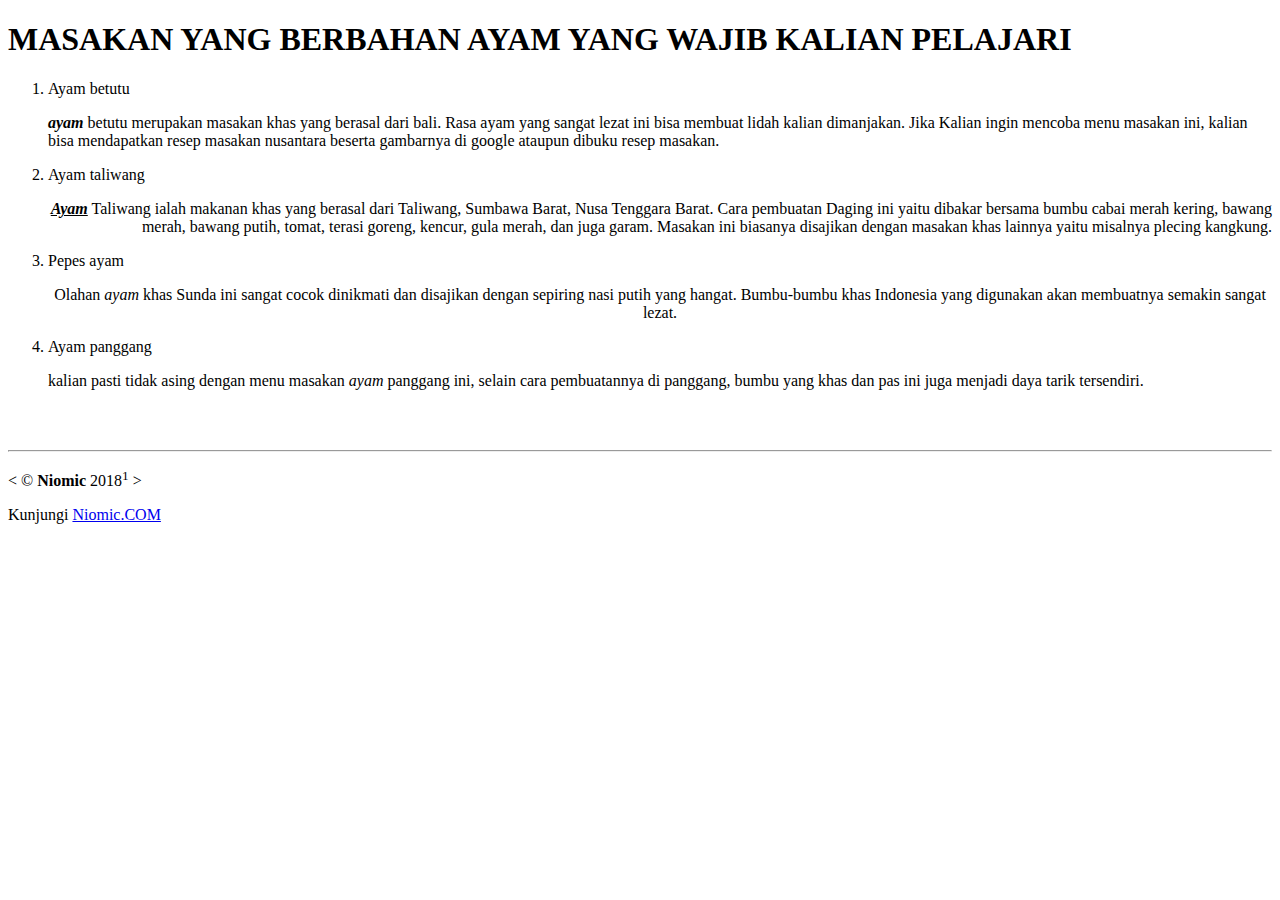
<file: project_html/tugas7.html>
<!DOCTYPE html>
<html>
<head>
	<meta charset="utf-8">
	<meta name="viewport" content="width=device-width, initial-scale=1">
	<title>Belajar HTML - NIOMIC</title>
	<link rel="icon" type="image/x-icon" href="facebook.png">
</head>
<body>
	<h1>MASAKAN YANG BERBAHAN AYAM YANG WAJIB KALIAN PELAJARI</h1>
	<ol>
		<li>Ayam betutu</li>
		<p align="left"> <i><b>ayam</b></i> betutu merupakan masakan khas yang berasal dari bali. Rasa ayam yang sangat lezat ini bisa membuat lidah kalian dimanjakan. Jika Kalian ingin mencoba menu masakan ini, kalian bisa mendapatkan resep masakan nusantara beserta gambarnya di google ataupun dibuku resep masakan.</p>
		<li>Ayam taliwang</li>
		<p align="right"> <i><b><u>Ayam</u></b></i> Taliwang ialah makanan khas yang berasal dari Taliwang, Sumbawa Barat, Nusa Tenggara Barat. Cara pembuatan Daging ini yaitu dibakar bersama bumbu cabai merah kering, bawang merah, bawang putih, tomat, terasi goreng, kencur, gula merah, dan juga garam. Masakan ini biasanya disajikan dengan masakan khas lainnya yaitu misalnya plecing kangkung.</p>
		<li>Pepes ayam</li>
		<p align="center">Olahan <i>ayam</i> khas Sunda ini sangat cocok dinikmati dan disajikan dengan sepiring nasi putih yang hangat. Bumbu-bumbu khas Indonesia yang digunakan akan membuatnya semakin sangat lezat.</p>
		<li>Ayam panggang</li>
		<p align="justify">kalian pasti tidak asing dengan menu masakan <i>ayam</i> panggang ini, selain cara pembuatannya di panggang, bumbu yang khas dan pas ini juga menjadi daya tarik tersendiri.</p>
	</ol>
	<br>
	<br>
	<hr>
	<p>&lt; &copy; <b>Niomic</b> 2018<sup>1</sup>&nbsp;&gt;</p>
	<p>Kunjungi <a href="https://niomic.id">Niomic.COM</a> </p>
</body>
</html>
</file>
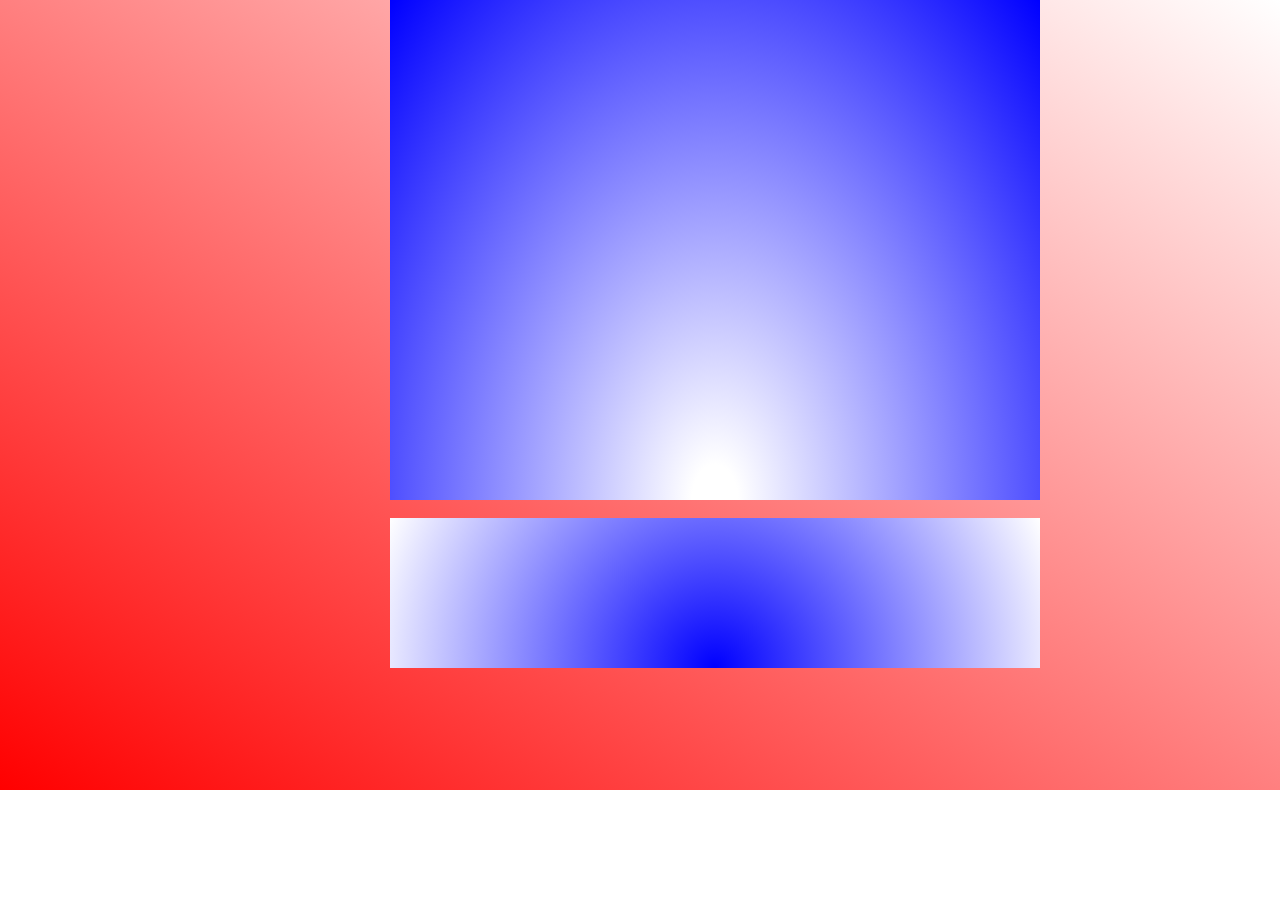
<file: project_css/tugas_10_css/tugas10.html>
<!DOCTYPE html>
<html>
<head>
	<meta charset="utf-8">
	<meta name="viewport" content="width=device-width, initial-scale=1">
	<title>Tugas 10</title>
	<link rel="stylesheet" type="text/css" href="style/style.css">
</head>
<body>
	<div>
		<div class="satu"></div>
		<br />
		<div class="dua"></div>
	</div>
</body>
</html>
</file>
<file: project_css/tugas_10_css/style/style.css>
body{
	background-repeat: no-repeat;
	width: 500px;
	height: 790px;
	margin: 0 auto;
	background-image: linear-gradient(to top right, red,white);
}

.satu{
	width: 650px;
	height: 500px;
	text-align: center;
	background-image: radial-gradient(ellipse at bottom, white 5%, blue)
}
.dua{
	width: 650px;
	height: 150px;
	text-align: center;
	background-image: radial-gradient(circle at bottom, blue, white);
}
</file>
